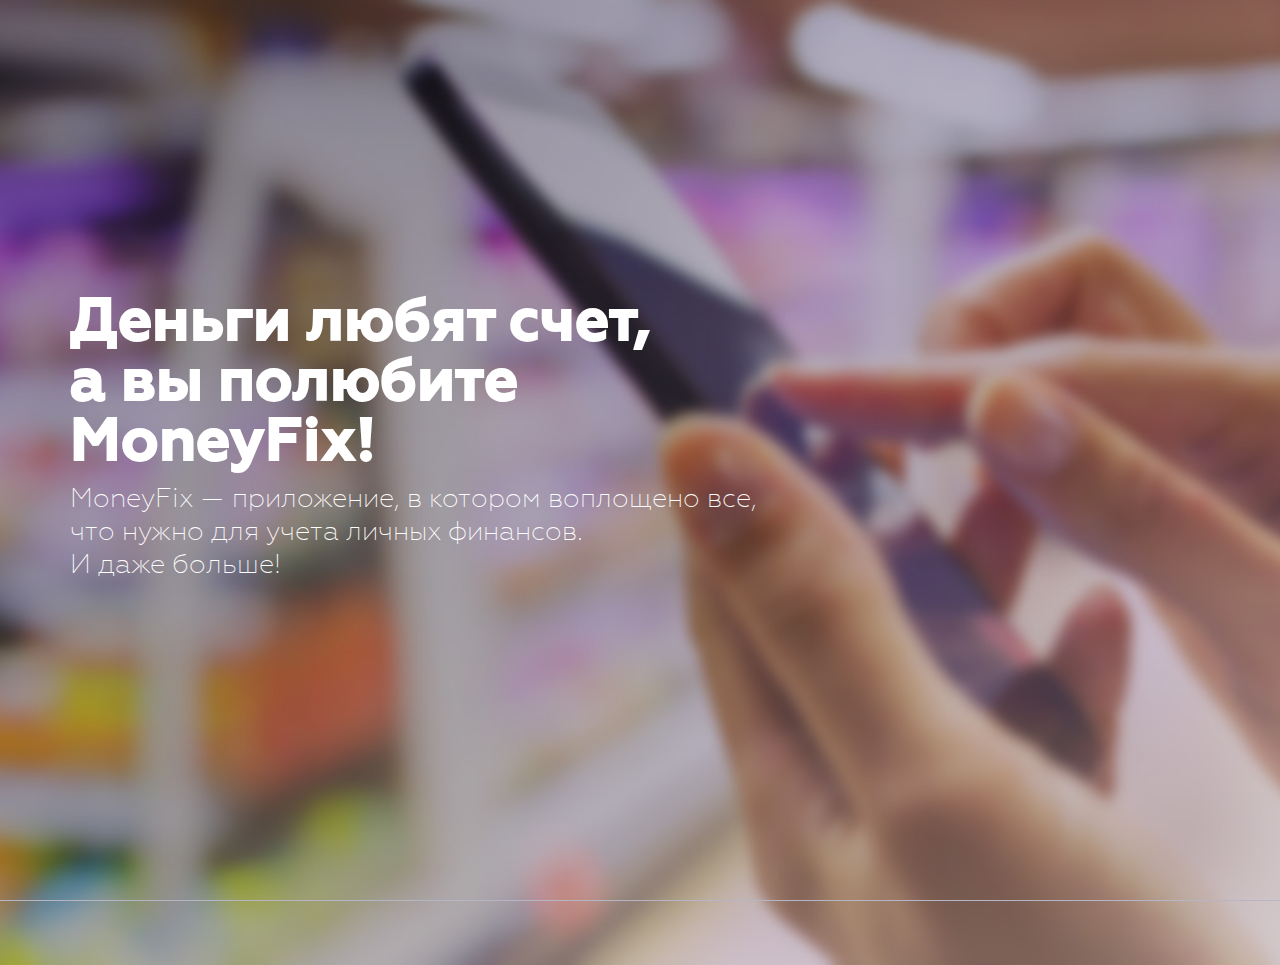
<file: index.html>
<!doctype html>
<html lang="en">
<head>
    <meta charset="UTF-8">
    <meta name="viewport" content="width=device-width, initial-scale=1">
    <title>MoneyFix</title>
    <link rel="stylesheet" href="core/plugins/reset.css">
    <link rel="stylesheet" href="core/plugins/animate/animate.css">
    <link rel="stylesheet" href="core/fonts/Geometria/MyFontsWebfontsKit.css">
    <link rel="stylesheet" href="core/plugins/fancybox/jquery.fancybox.css">
    <link rel="stylesheet" href="core/plugins/jquery.ui/jquery-ui.min.css">
    <link rel="stylesheet" href="core/main.css">

    <script src="core/plugins/modernizr/modernizr.js"></script>
    <script src="core/plugins/jquery/jquery-1.11.1.min.js"></script>
    <script src="core/plugins/fancybox/jquery.fancybox.pack.js"></script>
    <script src="core/plugins/customSelect/jquery.customSelect.min.js"></script>
    <script src="core/plugins/scrollTo/jquery.scrollTo.min.js"></script>
    <script src="core/plugins/cookie/jquery.cookie.js"></script>
    <script src="core/plugins/validate/jquery.validate.min.js"></script>
    <script src="core/plugins/jquery.ui/jquery-ui.min.js"></script>
    <script src="core/plugins/jquery-mousewheel/jquery.mousewheel.min.js"></script>
    <script src="core/main.js"></script>
</head>
<body class="index">
    <div class="wrapper">
        <header class="header">
            <div class="container">
                <h1 class="logo js-logo"><a href="index.html"><img src="images/logo.png" alt="" width="59" height="56"> <img src="images/site-name.png" class="hide" alt="" width="174" height="33"></a></h1>
                <a href="#" class="mobile-btn js-mobile-btn tablet-show mobile-show"></a>
                <nav class="main-navigation js-navigation desktop-show">
                    <ul>
                        <li><a href="index.html">Купить</a></li>
                        <li><a href="team.html">Разработчик</a></li>
                        <li><a href="support.html">Поддержка</a></li>
                        <li><a href="faq.html">FAQ</a></li>
                    </ul>
                </nav>
                <a href="" class="language desktop-show">Eng</a>
                <div class="social js-social desktop-show">
                    <span>Самые последние новости на страницах MoneyFix в соцсетях</span>
                    <ul>
                        <li><a href="#" class="fb"></a></li>
                        <li><a href="#" class="yt"></a></li>
                    </ul>
                </div>
            </div>
        </header>
        <div class="mobile-navigation js-mobile-navigation"></div>
        <div class="features js-features tablet-show">
            <ul>
                <li><a href="features.html#feature-1" class="ico1"></a></li>
                <li><a href="features.html#feature-2" class="ico2"></a></li>
                <li><a href="features.html#feature-3" class="ico3"></a></li>
                <li><a href="features.html#feature-4" class="ico4"></a></li>
                <li><a href="features.html#feature-5" class="ico5"></a></li>
                <li><a href="features.html#feature-6" class="ico6"></a></li>
                <li><a href="features.html#feature-7" class="ico7"></a></li>
            </ul>
        </div>
        <main class="content">
            <div class="container">
                <div class="desktop-show tablet-show">
                    <div class="index-info js-index-info">
                        <h2>Деньги любят счет,<br> 
                        а вы полюбите 
                        MoneyFix!</h2>
                        <p>MoneyFix — приложение, в котором воплощено все, 
                        что нужно для учета личных финансов.<br>
                        И даже больше!</p>
                    </div>
                    <a href="#" class="buy-appstore js-buy-appstore-tablet tablet-show"></a>
                    <div class="index-image js-index-image">
                        <img src="images/index-phone.png" alt="" width="287" height="503">
                    </div>
                </div>
                <div class="mobile-show">
                    <div class="index-info-mobile js-info-index-mobile">
                        <img src="images/site-name.png" alt="" width="195">
                        <p>Приложение,<br>
                        в котором<br>
                        воплощено все,<br>
                        что необходимо<br>
                        для учета личных<br>
                        финансов.<br>
                        И даже больше!</p>
                        <a href="#" class="buy-appstore-mobile js-buy-appstore-mobile"></a>
                        <span class="go-down js-go-down"></span>
                    </div>
                    <ul class="mobile-features js-mobile-features">
                        <li><a href="features.html#feature-1" class="ico1">Самый быстрый ввод суммы</a></li>
                        <li><a href="features.html#feature-2" class="ico2">Голосовой ввод</a></li>
                        <li><a href="features.html#feature-3" class="ico3">Автоопределение категорий</a></li>
                        <li><a href="features.html#feature-4" class="ico4">Геолокация<br>+ Foursquare</a></li>
                        <li><a href="features.html#feature-5" class="ico5">Создайте свои категории</a></li>
                        <li><a href="features.html#feature-6" class="ico6">Планируйте свои будущие платежи</a></li>
                        <li><a href="features.html#feature-7" class="ico7">Все как на ладони</a></li>
                    </ul>
                </div>
            </div>
        </main>
        <div class="features-desktop js-features-desktop desktop-show">
            <ul>
                <li><a href="features.html#feature-1" class="ico1">Самый быстрый ввод</a></li>
                <li><a href="features.html#feature-2" class="ico2">Голосовой ввод</a></li>
                <li><a href="features.html#feature-3" class="ico3">Автоопределение категорий</a></li>
                <li><a href="features.html#feature-4" class="ico4">Геолокация + Foursquare</a></li>
                <li><a href="features.html#feature-5" class="ico5">Категории на любой вкус</a></li>
                <li><a href="features.html#feature-6" class="ico6">Планирование платежей</a></li>
                <li><a href="features.html#feature-7" class="ico7">Полная статистика данных</a></li>
            </ul>
        </div>
        <div class="footer-pusher"></div>
    </div>
    <footer class="footer">
        <div class="container">
            <h3 class="footer-logo desktop-show mobile-show"><img src="images/footer-logo.png" alt="" width="108" height="20"></h3>
            <p class="copy">Все права защищены. ООО “Крик Дизайн”, 2014</p>
            <h3 class="footer-logo tablet-show"><img src="images/footer-logo-white.png" alt="" width="108" height="20"></h3>
            <a href="#" class="share desktop-show"></a>
            <div class="social-footer tablet-show">
                <ul>
                    <li><a href="#" class="fb"></a></li>
                    <li><a href="#" class="yt"></a></li>
                </ul>
            </div>
        </div>
    </footer>
</body>
</html>
</file>
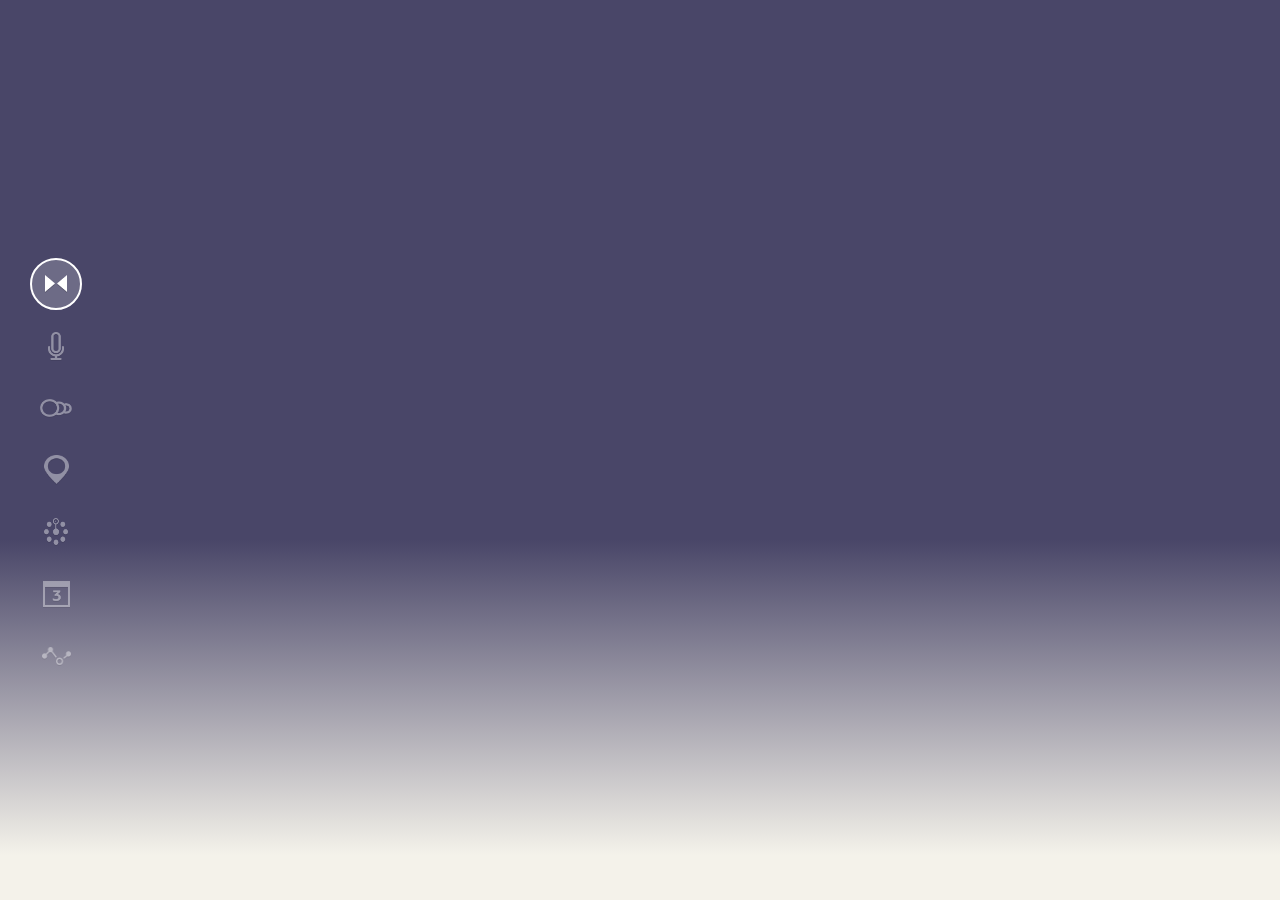
<file: features.bak.html>
<!doctype html>
<html lang="en">
<head>
    <meta charset="UTF-8">
    <meta name="viewport" content="width=device-width, initial-scale=1">
    <title>MoneyFix</title>
    <link rel="stylesheet" href="core/plugins/reset.css">
    <link rel="stylesheet" href="core/plugins/animate/animate.css">
    <link rel="stylesheet" href="core/fonts/Geometria/MyFontsWebfontsKit.css">
    <link rel="stylesheet" href="core/plugins/fancybox/jquery.fancybox.css">
    <link rel="stylesheet" href="core/plugins/jquery.ui/jquery-ui.min.css">
    <link rel="stylesheet" href="core/plugins/flexslider/flexslider.css">
    <link rel="stylesheet" href="core/main.css">

    <script src="core/plugins/modernizr/modernizr.js"></script>
    <script src="core/plugins/jquery/jquery-1.11.1.min.js"></script>
    <script src="core/plugins/fancybox/jquery.fancybox.pack.js"></script>
    <script src="core/plugins/customSelect/jquery.customSelect.min.js"></script>
    <script src="core/plugins/scrollTo/jquery.scrollTo.min.js"></script>
    <script src="core/plugins/cookie/jquery.cookie.js"></script>
    <script src="core/plugins/validate/jquery.validate.min.js"></script>
    <script src="core/plugins/jquery.ui/jquery-ui.min.js"></script>
    <script src="core/plugins/flexslider/jquery.flexslider-min.js"></script>
    <script src="core/plugins/jquery-mousewheel/jquery.mousewheel.min.js"></script>
    <script src="core/main.js"></script>
</head>
<body class="features-page">
    <div class="wrapper">
        <header class="header">
            <div class="container">
                <h1 class="logo js-logo"><a href="index.html"><img src="images/logo.png" alt="" width="59" height="56"> <img src="images/site-name.png" class="hide" alt="" width="174" height="33"></a></h1>
                <a href="#" class="mobile-btn js-mobile-btn tablet-show mobile-show"></a>
                <nav class="main-navigation js-navigation desktop-show">
                    <ul>
                        <li><a href="index.html">Купить</a></li>
                        <li><a href="team.html">Разработчик</a></li>
                        <li><a href="support.html">Поддержка</a></li>
                        <li><a href="faq.html">FAQ</a></li>
                    </ul>
                </nav>
                <a href="" class="language desktop-show">Eng</a>
                <div class="social js-social desktop-show">
                    <span>Самые последние новости на страницах MoneyFix в соцсетях</span>
                    <ul>
                        <li><a href="#" class="fb"></a></li>
                        <li><a href="#" class="yt"></a></li>
                    </ul>
                </div>
            </div>
        </header>
        <div class="mobile-navigation js-mobile-navigation"></div>
        <div class="features js-features-2 tablet-show">
            <ul>
                <li><a href="#feature-1" class="ico1"></a></li>
                <li><a href="#feature-2" class="ico2"></a></li>
                <li><a href="#feature-3" class="ico3"></a></li>
                <li><a href="#feature-4" class="ico4"></a></li>
                <li><a href="#feature-5" class="ico5"></a></li>
                <li><a href="#feature-6" class="ico6"></a></li>
                <li><a href="#feature-7" class="ico7"></a></li>
            </ul>
        </div>
        <main class="content">
            <div class="container">
                <div class="features-items js-features-items">
                    <nav class="side-navigation js-side-navigation desktop-show">
                        <div class="hover"></div>
                        <ul>
                            <li><a class="ico1" href="#feature-1"></a></li>
                            <li><a class="ico2" href="#feature-2"></a></li>
                            <li><a class="ico3" href="#feature-3"></a></li>
                            <li><a class="ico4" href="#feature-4"></a></li>
                            <li><a class="ico5" href="#feature-5"></a></li>
                            <li><a class="ico6" href="#feature-6"></a></li>
                            <li><a class="ico7" href="#feature-7"></a></li>
                        </ul>
                    </nav>
                    <nav class="up-navigation js-up-navigation mobile-show">
                        <ul>
                            <li><a href="#feature-1" class="ico1"></a></li>
                            <li><a href="#feature-2" class="ico2"></a></li>
                            <li><a href="#feature-3" class="ico3"></a></li>
                            <li><a href="#feature-4" class="ico4"></a></li>
                            <li><a href="#feature-5" class="ico5"></a></li>
                            <li><a href="#feature-6" class="ico6"></a></li>
                            <li><a href="#feature-7" class="ico7"></a></li>
                        </ul>
                    </nav>
                    <section class="features-contents js-features-contents">
                        <div data-id="#feature-1" class="feature-1">
                            <div class="text">
                                <h2>Самый быстрый ввод суммы</h2>
                                <p>Один жест — и ваш расход попадает в "неразобранные".  Разберетесь с ним потом...</p>
                                <p><a href="#" class="buy-appstore-1"></a></p>
                            </div>
                            <div class="image">
                                <span class="img-1"><img src="images/feature-1.png" alt="" width="224" height="469" ></span>
                                <img src="images/feature-1-effect.png" class="effect-1" alt="">
                            </div>
                        </div>
                        <div data-id="#feature-2" class="feature-2">
                            <div class="text">
                                <h2>Голосовой ввод</h2>
                                <p>Это еще один способ упростить ввод данных. Иконка “Микрофон” на главном экране всегда под рукой.</p>
                                <p><a href="#" class="buy-appstore-1"></a></p>
                            </div>
                            <div class="image">
                                <img src="images/feature-2-effect-1.png" class="effect-1 desktop-show tablet-show" alt="">
                                <span class="img-1"><img src="images/feature-2.png" alt="" width="224" height="469"></span>
                                <img src="images/feature-2-effect-2.png" class="effect-2 desktop-show tablet-show" alt="">
                                <img src="images/feature-2-effect-3.png" class="effect-2 mobile-show" alt="" width="415">
                            </div>
                        </div>
                        <div data-id="#feature-3" class="feature-3">
                            <div class="text">
                                <h2>Автоопределение категорий</h2>
                                <p>Эволюция финансовых приложений состоялась. <br> Приложение угадывает на что вы используете средства.</p>
                                <p><a href="#" class="buy-appstore-1"></a></p>
                            </div>
                            <div class="image">
                                <img src="images/feature-3-effect-3.png" class="effect-3 desktop-show tablet-show" alt="">
                                <span class="img-1"><img src="images/feature-3.png" alt="" width="224" height="469"></span>
                                <img src="images/feature-3-effect-1.png" class="effect-1 desktop-show tablet-show" alt="">
                                <img src="images/feature-3-effect-2.png" class="effect-2 desktop-show tablet-show" alt="">
                                <img src="images/feature-3-effect-4.png" class="effect-4 mobile-show" alt="" width="332">
                            </div>
                        </div>
                        <div data-id="#feature-4" class="feature-4">
                            <div class="text">
                                <h2>Геолокация + Foursquare</h2>
                                <p>MoneyFix сам "узнает", что в этом месте — продуктовый магазин, и предложит нужную категорию.</p>
                                <p><img src="images/powered.png" alt="" width="240" height="25"></p>
                                <p><a href="#" class="buy-appstore-1"></a></p>
                            </div>
                            <div class="image">
                                <img src="images/feature-4-effect-1.png" class="effect-1 desktop-show tablet-show" alt="">
                                <img src="images/feature-4-effect-4.png" class="effect-4 mobile-show" alt="" width="790">
                                <span class="img-1"><img src="images/feature-4.png" alt="" width="224" height="469"></span>
                                <img src="images/feature-4-effect-2.png" class="effect-2 desktop-show tablet-show" alt="">
                                <img src="images/feature-4-effect-3.png" class="effect-3 desktop-show tablet-show" alt="">
                                <img src="images/feature-4-effect-5.png" class="effect-5 mobile-show" alt="" width="471">
                            </div>
                        </div>
                        <div data-id="#feature-5" class="feature-5">
                            <div class="text">
                                <h2>Создавайте свои категории</h2>
                                <p>Структурируйте финансы так, как удобно вам! Создайте категорию "Рыбалка", "Подработка" или "Зайкина машина".</p>
                                <p><a href="#" class="buy-appstore-1"></a></p>
                            </div>
                            <div class="image">
                                <img src="images/feature-5-effect-1.png" class="effect-1" alt="">
                                <span class="img-1"><img src="images/feature-5.png" alt="" width="224" height="469"></span>
                            </div>
                        </div>
                        <div data-id="#feature-6" class="feature-6">
                            <div class="text">
                                <h2>Планируйте свои будущие платежи</h2>
                                <p>Если каждый месяц вам нужно платить за квартиру, в сентябре — забрать долг, а в декабре — оплатить налог, MoneyFix учтет это.</p>
                                <p><a href="#" class="buy-appstore-1"></a></p>
                            </div>
                            <div class="image">
                                <img src="images/feature-6-effect-1.png" class="effect-1" alt="" width="1110">
                                <span class="img-1"><img src="images/feature-6.png" alt="" width="224" height="469"></span>
                            </div>
                        </div>
                        <div data-id="#feature-7" class="feature-7">
                            <div class="text">
                                <h2>Все как на ладони</h2>
                                <p>Поверните телефон и MoneyFix переключится в аналитический режим. Вы сможете посмотреть статистику за месяц или за годы.</p>
                                <p><a href="#" class="buy-appstore-1"></a></p>
                            </div>
                            <div class="block-slider">
                                <img src="images/feature-7-effect-1.png" class="effect-1 desktop-show tablet-show" alt="">
                                <img src="images/feature-7-effect-2.png" class="effect-2 desktop-show tablet-show" alt="">
                                <img src="images/feature-7-effect-3.png" class="effect-3 desktop-show tablet-show" alt="">
                                <img src="images/feature-7-effect-4.png" class="effect-4 mobile-show" alt="" width="147">
                                <img src="images/feature-7-effect-5.png" class="effect-5 mobile-show" alt="" width="113">
                                <div class="iphone-slider">
                                    <div class="this-slider js-stat-slider">
                                        <ul class="slides">
                                            <li><img src="images/stat-1.jpg" alt="" width="331" height="188"></li>
                                            <li><img src="images/stat-2.jpg" alt="" width="331" height="188"></li>
                                            <li><img src="images/stat-3.jpg" alt="" width="331" height="188"></li>
                                        </ul>
                                    </div>
                                </div>
                            </div>
                        </div>
                        <a href="#" class="buy-appstore js-buy-appstore-tablet tablet-show"></a>
                        <a href="#" class="buy-appstore-mobile js-buy-appstore-mobile mobile-show"></a>
                    </section>
                </div>
            </div>
        </main>
        <div class="footer-pusher"></div>
    </div>
    <footer class="footer">
        <div class="container">
            <h3 class="footer-logo desktop-show mobile-show"><img src="images/footer-logo.png" alt="" width="108" height="20"></h3>
            <p class="copy">Все права защищены. ООО “Крик Дизайн”, 2014</p>
            <h3 class="footer-logo tablet-show"><img src="images/footer-logo-white.png" alt="" width="108" height="20"></h3>
            <a href="#" class="share desktop-show"></a>
            <div class="social-footer tablet-show">
                <ul>
                    <li><a href="#" class="fb"></a></li>
                    <li><a href="#" class="yt"></a></li>
                </ul>
            </div>
        </div>
    </footer>
</body>
</html>
</file>
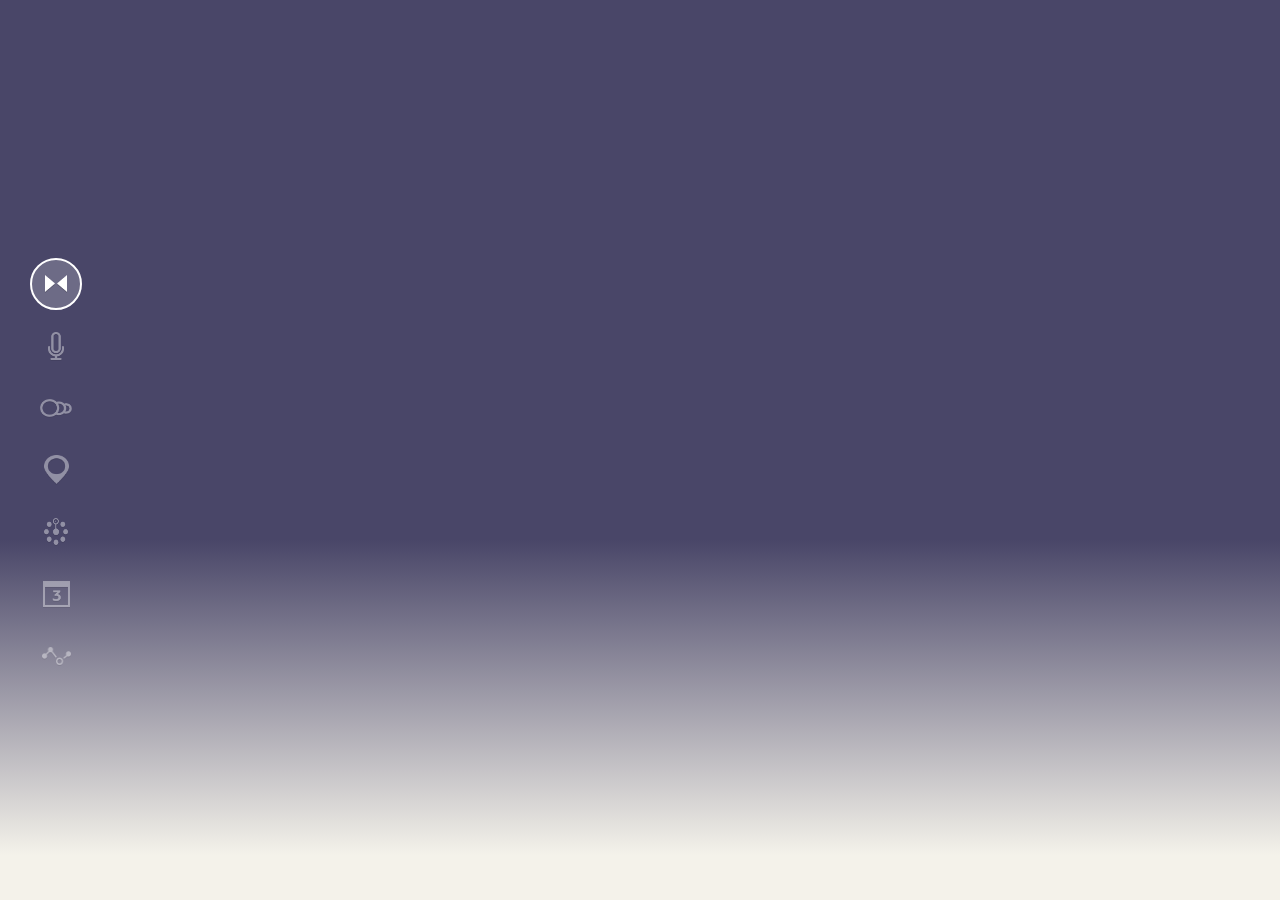
<file: features.html>
<!doctype html>
<html lang="en">
<head>
    <meta charset="UTF-8">
    <meta name="viewport" content="width=device-width, initial-scale=1">
    <title>MoneyFix</title>
    <link rel="stylesheet" href="core/plugins/reset.css">
    <link rel="stylesheet" href="core/plugins/animate/animate.css">
    <link rel="stylesheet" href="core/fonts/Geometria/MyFontsWebfontsKit.css">
    <link rel="stylesheet" href="core/plugins/fancybox/jquery.fancybox.css">
    <link rel="stylesheet" href="core/plugins/jquery.ui/jquery-ui.min.css">
    <link rel="stylesheet" href="core/plugins/flexslider/flexslider.css">
    <link rel="stylesheet" href="core/main.css">

    <script src="core/plugins/modernizr/modernizr.js"></script>
    <script src="core/plugins/jquery/jquery-1.11.1.min.js"></script>
    <script src="core/plugins/fancybox/jquery.fancybox.pack.js"></script>
    <script src="core/plugins/customSelect/jquery.customSelect.min.js"></script>
    <script src="core/plugins/scrollTo/jquery.scrollTo.min.js"></script>
    <script src="core/plugins/cookie/jquery.cookie.js"></script>
    <script src="core/plugins/validate/jquery.validate.min.js"></script>
    <script src="core/plugins/jquery.ui/jquery-ui.min.js"></script>
    <script src="core/plugins/flexslider/jquery.flexslider-min.js"></script>
    <script src="core/plugins/jquery-mousewheel/jquery.mousewheel.min.js"></script>
    <script src="core/main.js"></script>
</head>
<body class="features-page">
    <div class="wrapper">
        <header class="header">
            <div class="container">
                <h1 class="logo js-logo"><a href="index.html"><img src="images/logo.png" alt="" width="59" height="56"> <img src="images/site-name.png" class="hide" alt="" width="174" height="33"></a></h1>
                <a href="#" class="mobile-btn js-mobile-btn tablet-show mobile-show"></a>
                <nav class="main-navigation js-navigation desktop-show">
                    <ul>
                        <li><a href="index.html">Купить</a></li>
                        <li><a href="team.html">Разработчик</a></li>
                        <li><a href="support.html">Поддержка</a></li>
                        <li><a href="faq.html">FAQ</a></li>
                    </ul>
                </nav>
                <a href="" class="language desktop-show">Eng</a>
                <div class="social js-social desktop-show">
                    <span>Самые последние новости на страницах MoneyFix в соцсетях</span>
                    <ul>
                        <li><a href="#" class="fb"></a></li>
                        <li><a href="#" class="yt"></a></li>
                    </ul>
                </div>
            </div>
        </header>
        <div class="mobile-navigation js-mobile-navigation"></div>
        <div class="features js-features-2 tablet-show">
            <ul>
                <li><a href="#feature-1" class="ico1"></a></li>
                <li><a href="#feature-2" class="ico2"></a></li>
                <li><a href="#feature-3" class="ico3"></a></li>
                <li><a href="#feature-4" class="ico4"></a></li>
                <li><a href="#feature-5" class="ico5"></a></li>
                <li><a href="#feature-6" class="ico6"></a></li>
                <li><a href="#feature-7" class="ico7"></a></li>
            </ul>
        </div>
        <main class="content">
            <div class="container">
                <div class="features-items js-features-items">
                    <nav class="side-navigation js-side-navigation desktop-show">
                        <div class="hover"></div>
                        <ul>
                            <li><a class="ico1" href="#feature-1"></a></li>
                            <li><a class="ico2" href="#feature-2"></a></li>
                            <li><a class="ico3" href="#feature-3"></a></li>
                            <li><a class="ico4" href="#feature-4"></a></li>
                            <li><a class="ico5" href="#feature-5"></a></li>
                            <li><a class="ico6" href="#feature-6"></a></li>
                            <li><a class="ico7" href="#feature-7"></a></li>
                        </ul>
                    </nav>
                    <nav class="up-navigation js-up-navigation mobile-show">
                        <ul>
                            <li><a href="#feature-1" class="ico1"></a></li>
                            <li><a href="#feature-2" class="ico2"></a></li>
                            <li><a href="#feature-3" class="ico3"></a></li>
                            <li><a href="#feature-4" class="ico4"></a></li>
                            <li><a href="#feature-5" class="ico5"></a></li>
                            <li><a href="#feature-6" class="ico6"></a></li>
                            <li><a href="#feature-7" class="ico7"></a></li>
                        </ul>
                    </nav>
                    <section class="features-contents js-features-contents desktop-show">
                        <div data-id="#feature-1" class="feature-1">
                            <div class="text">
                                <h2>Самый быстрый<br>ввод суммы</h2>
                                <p>Один жест — и ваш расход<br> попадает в "неразобранные". <br> Разберетесь с ним потом...</p>
                                <p><a href="#" class="buy-appstore-1"></a></p>
                            </div>
                            <div class="image">
                                <span class="img-1"><img src="images/feature-1.png" alt="" width="224" height="469" ></span>
                                <img src="images/feature-1-effect.png" class="effect-1" alt="">
                            </div>
                        </div>
                        <div data-id="#feature-2" class="feature-2">
                            <div class="text">
                                <h2>Голосовой ввод</h2>
                                <p>Это еще один способ упростить ввод данных.<br> Иконка “Микрофон” на главном экране всегда<br> под рукой.</p>
                                <p><a href="#" class="buy-appstore-1"></a></p>
                            </div>
                            <div class="image">
                                <img src="images/feature-2-effect-1.png" class="effect-1" alt="">
                                <span class="img-1"><img src="images/feature-2.png" alt="" width="224" height="469"></span>
                                <img src="images/feature-2-effect-2.png" class="effect-2" alt="">
                            </div>
                        </div>
                        <div data-id="#feature-3" class="feature-3">
                            <div class="text">
                                <h2>Автоопределение<br>категорий</h2>
                                <p>Эволюция финансовых приложений состоялась. <br> Приложение угадывает на что вы используете<br>средства.</p>
                                <p><a href="#" class="buy-appstore-1"></a></p>
                            </div>
                            <div class="image">
                                <img src="images/feature-3-effect-3.png" class="effect-3" alt="">
                                <span class="img-1"><img src="images/feature-3.png" alt="" width="224" height="469"></span>
                                <img src="images/feature-3-effect-1.png" class="effect-1" alt="">
                                <img src="images/feature-3-effect-2.png" class="effect-2" alt="">
                            </div>
                        </div>
                        <div data-id="#feature-4" class="feature-4">
                            <div class="text">
                                <h2>Геолокация<br> + Foursquare</h2>
                                <p>MoneyFix сам "узнает", что в этом<br> месте — продуктовый магазин,<br> и предложит нужную категорию.</p>
                                <p><img src="images/powered.png" alt="" width="240" height="25"></p>
                                <p><a href="#" class="buy-appstore-1"></a></p>
                            </div>
                            <div class="image">
                                <img src="images/feature-4-effect-1.png" class="effect-1" alt="">
                                <span class="img-1"><img src="images/feature-4.png" alt="" width="224" height="469"></span>
                                <img src="images/feature-4-effect-2.png" class="effect-2" alt="">
                                <img src="images/feature-4-effect-3.png" class="effect-3" alt="">
                            </div>
                        </div>
                        <div data-id="#feature-5" class="feature-5">
                            <div class="text">
                                <h2>Создавайте<br> свои категории</h2>
                                <p>Структурируйте финансы так,<br> как удобно вам! Создайте<br> категорию "Рыбалка", "Подработка"<br> или "Зайкина машина".</p>
                                <p><a href="#" class="buy-appstore-1"></a></p>
                            </div>
                            <div class="image">
                                <img src="images/feature-5-effect-1.png" class="effect-1" alt="">
                                <span class="img-1"><img src="images/feature-5.png" alt="" width="224" height="469"></span>
                            </div>
                        </div>
                        <div data-id="#feature-6" class="feature-6">
                            <div class="text">
                                <h2>Планируйте свои<br> будущие платежи</h2>
                                <p>Если каждый месяц вам нужно платить<br> за квартиру, в сентябре — забрать долг,<br> а в декабре — оплатить налог,<br> MoneyFix учтет это.</p>
                                <p><a href="#" class="buy-appstore-1"></a></p>
                            </div>
                            <div class="image">
                                <img src="images/feature-6-effect-1.png" class="effect-1" alt="" width="1110">
                                <span class="img-1"><img src="images/feature-6.png" alt="" width="224" height="469"></span>
                            </div>
                        </div>
                        <div data-id="#feature-7" class="feature-7">
                            <div class="text">
                                <h2>Все как<br> на ладони</h2>
                                <p>Поверните телефон и MoneyFix <br>переключится в аналитический<br> режим. Вы сможете посмотреть<br> статистику за месяц или за годы.</p>
                                <p><a href="#" class="buy-appstore-1"></a></p>
                            </div>
                            <div class="block-slider">
                                <img src="images/feature-7-effect-1.png" class="effect-1 desktop-show tablet-show" alt="">
                                <img src="images/feature-7-effect-2.png" class="effect-2 desktop-show tablet-show" alt="">
                                <img src="images/feature-7-effect-3.png" class="effect-3 desktop-show tablet-show" alt="">
                                <div class="iphone-slider">
                                    <div class="this-slider js-stat-slider">
                                        <ul class="slides">
                                            <li><img src="images/stat-1.jpg" alt=""></li>
                                            <li><img src="images/stat-2.jpg" alt=""></li>
                                            <li><img src="images/stat-3.jpg" alt=""></li>
                                        </ul>
                                    </div>
                                </div>
                            </div>
                        </div>
                    </section>
                    <section class="features-contents js-features-contents tablet-show">
                        <div data-id="#feature-1" class="feature-1">
                            <div class="text">
                                <h2>Самый быстрый<br> ввод суммы</h2>
                                <p>Один жест — и ваш расход<br> попадает в "неразобранные". <br> Разберетесь с ним потом...</p>
                                <p><a href="#" class="buy-appstore"></a></p>
                            </div>
                            <div class="image">
                                <span class="img-1"><img src="images/feature-1.png" alt="" width="224" height="469" ></span>
                                <img src="images/feature-1-effect.png" class="effect-1" alt="">
                            </div>
                        </div>
                        <div data-id="#feature-2" class="feature-2">
                            <div class="text">
                                <h2>Голосовой ввод</h2>
                                <p>Это еще один способ упростить ввод<br> данных. Иконка “Микрофон” на главном<br> экране всегда под рукой.</p>
                                <p><a href="#" class="buy-appstore"></a></p>
                            </div>
                            <div class="image">
                                <img src="images/feature-2-effect-1.png" class="effect-1" alt="">
                                <span class="img-1"><img src="images/feature-2.png" alt="" width="224" height="469"></span>
                                <img src="images/feature-2-effect-2.png" class="effect-2" alt="">
                            </div>
                        </div>
                        <div data-id="#feature-3" class="feature-3">
                            <div class="text">
                                <h2>Автоопределение<br> категорий</h2>
                                <p>Эволюция финансовых приложений<br> состоялась. <br> Приложение угадывает на что<br> вы используете средства.</p>
                                <p><a href="#" class="buy-appstore"></a></p>
                            </div>
                            <div class="image">
                                <img src="images/feature-3-effect-3.png" class="effect-3" alt="">
                                <span class="img-1"><img src="images/feature-3.png" alt="" width="224" height="469"></span>
                                <img src="images/feature-3-effect-1.png" class="effect-1" alt="">
                                <img src="images/feature-3-effect-2.png" class="effect-2" alt="">
                            </div>
                        </div>
                        <div data-id="#feature-4" class="feature-4">
                            <div class="text">
                                <h2>Геолокация<br> + Foursquare</h2>
                                <p>MoneyFix сам "узнает", что в этом<br> месте — продуктовый магазин,<br> и предложит нужную категорию.</p>
                                <p><img src="images/powered.png" alt="" width="240" height="25"></p>
                                <p><a href="#" class="buy-appstore"></a></p>
                            </div>
                            <div class="image">
                                <img src="images/feature-4-effect-1.png" class="effect-1" alt="">
                                <span class="img-1"><img src="images/feature-4.png" alt="" width="224" height="469"></span>
                                <img src="images/feature-4-effect-2.png" class="effect-2" alt="">
                                <img src="images/feature-4-effect-3.png" class="effect-3" alt="">
                            </div>
                        </div>
                        <div data-id="#feature-5" class="feature-5">
                            <div class="text">
                                <h2>Создавайте<br> свои категории</h2>
                                <p>Структурируйте финансы так,<br> как удобно вам! Создайте<br> категорию "Рыбалка", "Подработка"<br> или "Зайкина машина".</p>
                                <p><a href="#" class="buy-appstore"></a></p>
                            </div>
                            <div class="image">
                                <img src="images/feature-5-effect-1.png" class="effect-1" alt="">
                                <span class="img-1"><img src="images/feature-5.png" alt="" width="224" height="469"></span>
                            </div>
                        </div>
                        <div data-id="#feature-6" class="feature-6">
                            <div class="text">
                                <h2>Планируйте свои<br> будущие платежи</h2>
                                <p>Если каждый месяц вам нужно платить<br> за квартиру, в сентябре — забрать долг,<br> а в декабре — оплатить налог,<br> MoneyFix учтет это.</p>
                                <p><a href="#" class="buy-appstore"></a></p>
                            </div>
                            <div class="image">
                                <img src="images/feature-6-effect-1.png" class="effect-1" alt="" width="1110">
                                <span class="img-1"><img src="images/feature-6.png" alt="" width="224" height="469"></span>
                            </div>
                        </div>
                        <div data-id="#feature-7" class="feature-7">
                            <div class="text">
                                <h2>Все как на ладони</h2>
                                <p>Поверните телефон и MoneyFix<br> переключится в аналитический режим.<br> Вы сможете посмотреть статистику<br> за месяц или за годы.</p>
                                <p><a href="#" class="buy-appstore"></a></p>
                            </div>
                            <div class="block-slider">
                                <img src="images/feature-7-effect-1.png" class="effect-1 desktop-show tablet-show" alt="">
                                <img src="images/feature-7-effect-2.png" class="effect-2 desktop-show tablet-show" alt="">
                                <img src="images/feature-7-effect-3.png" class="effect-3 desktop-show tablet-show" alt="">
                                <div class="iphone-slider">
                                    <div class="this-slider js-stat-slider">
                                        <ul class="slides">
                                            <li><img src="images/stat-1.jpg" alt=""></li>
                                            <li><img src="images/stat-2.jpg" alt=""></li>
                                            <li><img src="images/stat-3.jpg" alt=""></li>
                                        </ul>
                                    </div>
                                </div>
                            </div>
                        </div>
                    </section>
                    <section class="features-contents-mobile js-features-contents-mobile mobile-show">
                        <div data-id="#feature-1" class="feature-1">
                            <div class="text">
                                <h2>Самый быстрый ввод суммы</h2>
                                <p>Один жест — и ваш расход попадает в "неразобранные".  Разберетесь с ним потом...</p>
                            </div>
                            <div class="image">
                                <span class="img-1"><img src="images/feature-1.png" alt="" width="278" height="581" ></span>
                                <img src="images/feature-1-effect.png" class="effect-1" alt="">
                            </div>
                            <a href="#" class="buy-appstore-mobile js-buy-appstore-mobile"></a>
                        </div>
                        <div data-id="#feature-2" class="feature-2">
                            <div class="text">
                                <h2>Голосовой ввод</h2>
                                <p>Это еще один способ упростить ввод данных. Иконка “Микрофон” на главном экране всегда под рукой.</p>
                            </div>
                            <div class="image">
                                <span class="img-1"><img src="images/feature-2.png" alt="" width="278" height="581"></span>
                                <img src="images/feature-2-effect-3.png" class="effect-2" alt="" width="415">
                            </div>
                            <a href="#" class="buy-appstore-mobile js-buy-appstore-mobile"></a>
                        </div>
                        <div data-id="#feature-3" class="feature-3">
                            <div class="text">
                                <h2>Автоопределение категорий</h2>
                                <p>Эволюция финансовых приложений состоялась. <br> Приложение угадывает на что вы используете средства.</p>
                            </div>
                            <div class="image">
                                <span class="img-1"><img src="images/feature-3.png" alt="" width="278" height="581"></span>
                                <img src="images/feature-3-effect-4.png" class="effect-4" alt="" width="332">
                            </div>
                            <a href="#" class="buy-appstore-mobile js-buy-appstore-mobile"></a>
                        </div>
                        <div data-id="#feature-4" class="feature-4">
                            <div class="text">
                                <h2>Геолокация + Foursquare</h2>
                                <p>MoneyFix сам "узнает", что в этом месте — продуктовый магазин, и предложит нужную категорию.</p>
                            </div>
                            <div class="image">
                                <img src="images/feature-4-effect-4.png" class="effect-4" alt="" width="790">
                                <span class="img-1"><img src="images/feature-4.png" alt="" width="278" height="581"></span>
                                <img src="images/feature-4-effect-5.png" class="effect-5" alt="" width="471">
                            </div>
                            <a href="#" class="buy-appstore-mobile js-buy-appstore-mobile"></a>
                        </div>
                        <div data-id="#feature-5" class="feature-5">
                            <div class="text">
                                <h2>Создавайте свои категории</h2>
                                <p>Структурируйте финансы так, как удобно вам! Создайте категорию "Рыбалка", "Подработка" или "Зайкина машина".</p>
                            </div>
                            <div class="image">
                                <img src="images/feature-5-effect-1.png" class="effect-1" alt="">
                                <span class="img-1"><img src="images/feature-5.png" alt="" width="278" height="581"></span>
                            </div>
                            <a href="#" class="buy-appstore-mobile js-buy-appstore-mobile"></a>
                        </div>
                        <div data-id="#feature-6" class="feature-6">
                            <div class="text">
                                <h2>Планируйте свои будущие платежи</h2>
                                <p>Если каждый месяц вам нужно платить за квартиру, в сентябре — забрать долг, а в декабре — оплатить налог, MoneyFix учтет это.</p>
                            </div>
                            <div class="image">
                                <img src="images/feature-6-effect-1-mobile.png" class="effect-1" alt="" width="640">
                                <span class="img-1"><img src="images/feature-6.png" alt="" width="278" height="581"></span>
                            </div>
                            <a href="#" class="buy-appstore-mobile js-buy-appstore-mobile"></a>
                        </div>
                        <div data-id="#feature-7" class="feature-7">
                            <div class="text">
                                <h2>Все как на ладони</h2>
                                <p>Поверните телефон и MoneyFix переключится в аналитический режим. Вы сможете посмотреть статистику за месяц или за годы.</p>
                            </div>

                            <div class="block-slider">
                                <img src="images/feature-7-effect-4.png" class="effect-4" alt="" width="147">
                                <img src="images/feature-7-effect-5.png" class="effect-5" alt="" width="113">
                                <div class="iphone-slider">
                                    <div class="this-slider js-stat-slider">
                                        <ul class="slides">
                                            <li>
                                                <img src="images/stat-1.jpg" alt="" class="landscape">
                                                <img src="images/stat-1-p.jpg" alt="" class="portrait">
                                            </li>
                                            <li>
                                                <img src="images/stat-2.jpg" alt="" class="landscape">
                                                <img src="images/stat-2-p.jpg" alt="" class="portrait">
                                            </li>
                                            <li>
                                                <img src="images/stat-3.jpg" alt="" class="landscape">
                                                <img src="images/stat-3-p.jpg" alt="" class="portrait">
                                            </li>
                                        </ul>
                                    </div>
                                </div>
                            </div>
                            <a href="#" class="buy-appstore-mobile js-buy-appstore-mobile"></a>
                        </div>
                    </section>
                </div>
            </div>
        </main>
        <div class="footer-pusher"></div>
    </div>
    <footer class="footer">
        <div class="container">
            <h3 class="footer-logo desktop-show mobile-show"><img src="images/footer-logo.png" alt="" width="108" height="20"></h3>
            <p class="copy">Все права защищены. ООО “Крик Дизайн”, 2014</p>
            <h3 class="footer-logo tablet-show"><img src="images/footer-logo-white.png" alt="" width="108" height="20"></h3>
            <a href="#" class="share desktop-show"></a>
            <div class="social-footer tablet-show">
                <ul>
                    <li><a href="#" class="fb"></a></li>
                    <li><a href="#" class="yt"></a></li>
                </ul>
            </div>
        </div>
    </footer>
</body>
</html>
</file>
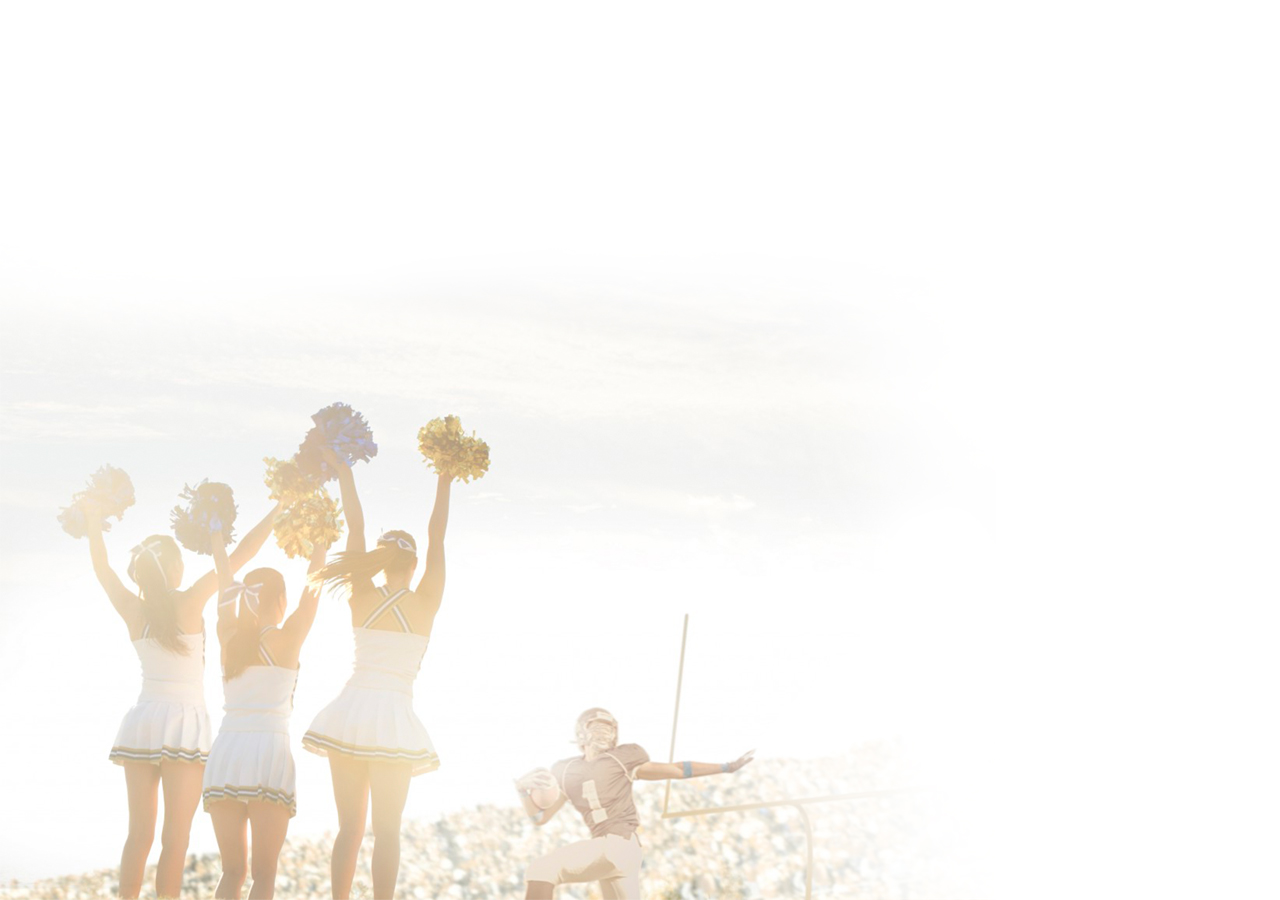
<file: support.html>
<!doctype html>
<html lang="en">
<head>
    <meta charset="UTF-8">
    <meta name="viewport" content="width=device-width, initial-scale=1">
    <title>MoneyFix</title>
    <link rel="stylesheet" href="core/plugins/reset.css">
    <link rel="stylesheet" href="core/plugins/animate/animate.css">
    <link rel="stylesheet" href="core/fonts/Geometria/MyFontsWebfontsKit.css">
    <link rel="stylesheet" href="core/plugins/fancybox/jquery.fancybox.css">
    <link rel="stylesheet" href="core/plugins/jquery.ui/jquery-ui.min.css">
    <link rel="stylesheet" href="core/main.css">

    <script src="core/plugins/modernizr/modernizr.js"></script>
    <script src="core/plugins/jquery/jquery-1.11.1.min.js"></script>
    <script src="core/plugins/fancybox/jquery.fancybox.pack.js"></script>
    <script src="core/plugins/customSelect/jquery.customSelect.min.js"></script>
    <script src="core/plugins/scrollTo/jquery.scrollTo.min.js"></script>
    <script src="core/plugins/cookie/jquery.cookie.js"></script>
    <script src="core/plugins/validate/jquery.validate.min.js"></script>
    <script src="core/plugins/jquery.ui/jquery-ui.min.js"></script>
    <script src="core/plugins/jquery-mousewheel/jquery.mousewheel.min.js"></script>
    <script src="core/main.js"></script>
</head>
<body class="support">
    <div class="wrapper">
        <header class="header">
            <div class="container">
                <h1 class="logo js-logo"><a href="index.html"><img src="images/logo.png" alt="" width="59" height="56"> <img src="images/site-name.png" class="hide" alt="" width="144" height="27"  ></a></h1>
                <a href="#" class="mobile-btn js-mobile-btn tablet-show mobile-show"></a>
                <nav class="main-navigation js-navigation desktop-show">
                    <ul>
                        <li><a href="index.html">Купить</a></li>
                        <li><a href="team.html">Разработчик</a></li>
                        <li><a href="support.html">Поддержка</a></li>
                        <li><a href="faq.html">FAQ</a></li>
                    </ul>
                </nav>
                <a href="" class="language desktop-show">Eng</a>
                <div class="social js-social desktop-show">
                    <span>Самые последние новости на страницах MoneyFix в соцсетях</span>
                    <ul>
                        <li><a href="#" class="fb"></a></li>
                        <li><a href="#" class="yt"></a></li>
                    </ul>
                </div>
            </div>
        </header>
        <div class="mobile-navigation js-mobile-navigation"></div>
        <div class="features js-features tablet-show">
            <ul>
                <li><a href="features.html#feature-1" class="ico1"></a></li>
                <li><a href="features.html#feature-2" class="ico2"></a></li>
                <li><a href="features.html#feature-3" class="ico3"></a></li>
                <li><a href="features.html#feature-4" class="ico4"></a></li>
                <li><a href="features.html#feature-5" class="ico5"></a></li>
                <li><a href="features.html#feature-6" class="ico6"></a></li>
                <li><a href="features.html#feature-7" class="ico7"></a></li>
            </ul>
        </div>
        <main class="content">
            <div class="container">
                <div class="support-info js-support-info desktop-show">
                    <h2>Служба поддержки MoneyFix</h2>
                    <p>Ни один вопрос не останется без ответа! Делитесь с нами впечатлениями и тем, чего вам не хватает - мы постараемся учесть это в будущих обновлениях.</p>
                </div>
                <div class="support-form js-support-form desktop-show">
                    <header class="form-header">
                        <h3 class="form-title">Служба поддержки</h3>
                    </header>
                    <div class="form-wrapper">
                        <form id="sp-form-desktop" class="js-validate-form">
                            <p>Выберите тему вашего обращения:</p>
                            <select name="#" class="select-style js-custom-select">
                                <option value="1">Супер приложение, но...</option>
                                <option value="2">Нашли ошибку</option>
                            </select>
                            <input type="text" name="name" value="" class="form-name" placeholder="Ваше имя">
                            <input type="text" name="email" value="" class="form-email" placeholder="Ваш e-mail">
                            <textarea name="message"  class="message" placeholder="Текст вашего обращения"></textarea>
                            <div class="send-wrapper">
                                <input type="submit" value="Отправить" class="send js-send">
                                <div class="thank js-thank">Спасибо!</div>
                            </div>
                        </form>
                    </div>
                    <div class="form-tnx js-form-tnx">
                        <p>Спасибо за ваше обращение!<br>
                        Мы ответим вам в течении 24 часов.</p>
                        <a href="#" class="close js-close">Закрыть</a>
                    </div>
                </div>
                <p class="check-version js-check-version desktop-show" style="display:none;">Убедитесь, что у вас последняя версия приложения <a href="#">1.1</a></p>
                <div class="support-form-mobile js-support-form-mobile tablet-show mobile-show">
                    <div class="inset">
                        <div class="top-text">
                            <h3>Служба поддержки MoneyFix</h3>
                            <p>Ни один вопрос не останется без ответа! <br>
                            Делитесь с нами впечатлениями и тем, чего вам не хватает — мы постараемся учесть это в будущих обновлениях.</p>
                            <h3>Выберите тему вашего обращения:</h3>
                        </div>
                        <div class="mobile-form js-mobile-form">
                                <a href="#" class="theme js-theme">
                                    Нашли ошибку
                                </a>
                                <div class="this-form js-this-form">
                                   <form class="js-validate-form">
                                        <div class="inner">
                                            <input type="text" name="name" value="" class="form-name-mobile" placeholder="Ваше имя">
                                            <input type="text" name="email" value="" class="form-email-mobile" placeholder="Ваш e-mail">
                                            <textarea name="message"  class="message-mobile" placeholder="Текст вашего обращения"></textarea>
                                        </div>
                                        <div class="send-wrapper">
                                            <input type="submit" value="Отправить" class="send-mobile js-send">
                                            <div class="thank js-thank">Спасибо!</div>
                                        </div>
                                    </form> 
                                </div>
                                <a href="#" class="theme js-theme">
                                    Ваш отзыв о MoneyFix
                                </a>
                                <div class="this-form js-this-form">
                                   <form class="js-validate-form">
                                        <div class="inner">
                                            <input type="text" name="name" value="" class="form-name-mobile" placeholder="Ваше имя">
                                            <input type="text" name="email" value="" class="form-email-mobile" placeholder="Ваш e-mail">
                                            <textarea name="message"  class="message-mobile" placeholder="Текст вашего обращения"></textarea>
                                        </div>
                                        <div class="send-wrapper">
                                            <input type="submit" value="Отправить" class="send-mobile js-send">
                                            <div class="thank js-thank">Спасибо!</div>
                                        </div>
                                    </form> 
                                </div>
                                <a href="#" class="theme js-theme">
                                    Общие вопросы
                                </a>
                                <div class="this-form js-this-form">
                                   <form class="js-validate-form">
                                        <div class="inner">
                                            <input type="text" name="name" value="" class="form-name-mobile" placeholder="Ваше имя">
                                            <input type="text" name="email" value="" class="form-email-mobile" placeholder="Ваш e-mail">
                                            <textarea name="message"  class="message-mobile" placeholder="Текст вашего обращения"></textarea>
                                        </div>
                                        <div class="send-wrapper">
                                            <input type="submit" value="Отправить" class="send-mobile js-send">
                                            <div class="thank js-thank">Спасибо!</div>
                                        </div>
                                    </form> 
                                </div>
                        </div>
                        <div class="check-version-tablet tablet-show">
                            Убедитесь, что у вас последняя версия приложения <a href="#">1.1</a>
                        </div>
                    </div>
                </div>
            </div>
        </main>
        <div class="footer-pusher"></div>
    </div>
    <footer class="footer">
        <div class="container">
            <h3 class="footer-logo desktop-show mobile-show"><img src="images/footer-logo.png" alt="" width="108" height="20"></h3>
            <p class="copy">Все права защищены. ООО “Крик Дизайн”, 2014</p>
            <h3 class="footer-logo tablet-show"><img src="images/footer-logo-white.png" alt="" width="108" height="20"></h3>
            <a href="#" class="share desktop-show"></a>
            <div class="social-footer tablet-show">
                <ul>
                    <li><a href="#" class="fb"></a></li>
                    <li><a href="#" class="yt"></a></li>
                </ul>
            </div>
        </div>
    </footer>
</body>
</html>
</file>
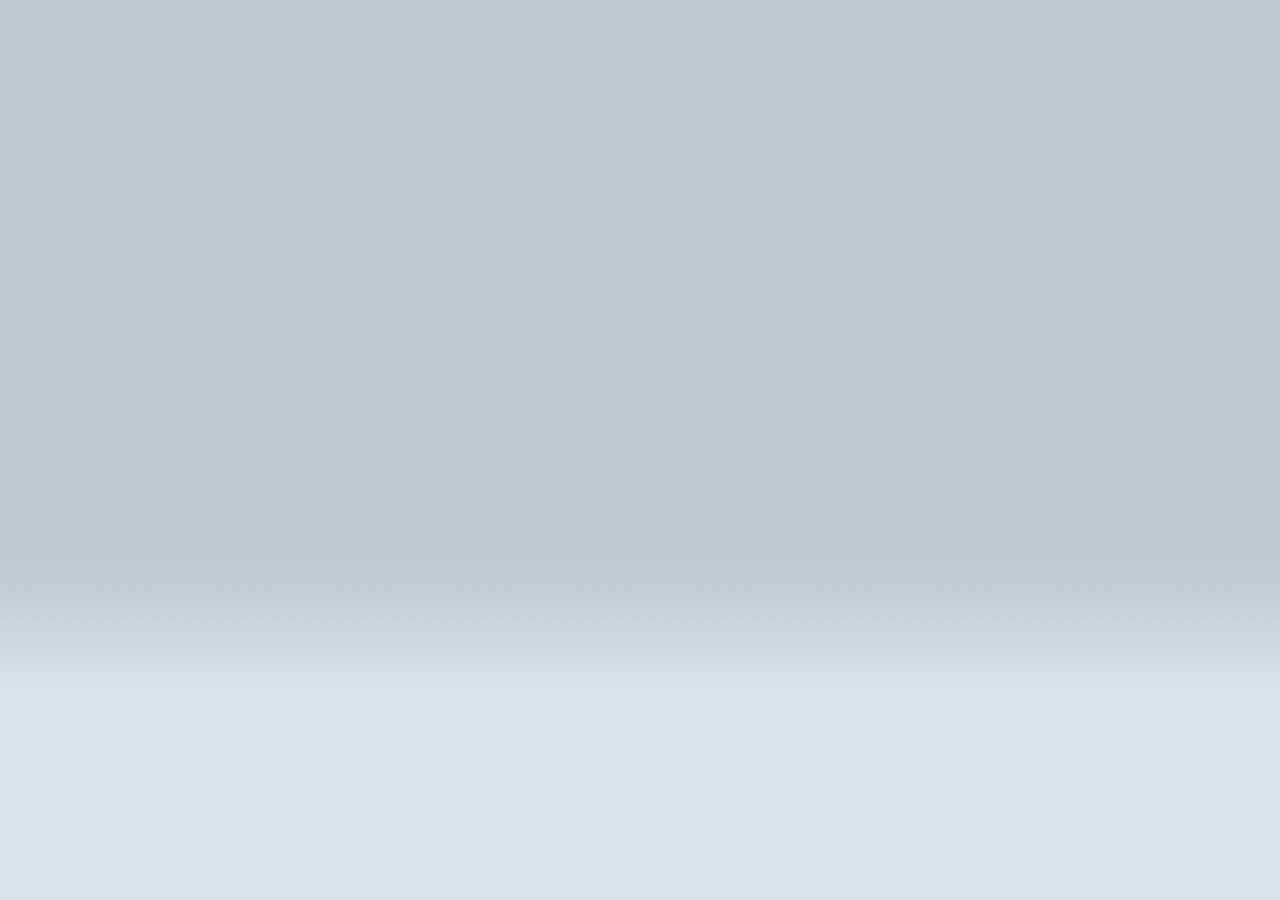
<file: team.html>
<!doctype html>
<html lang="en">
<head>
    <meta charset="UTF-8">
    <meta name="viewport" content="width=device-width, initial-scale=1">
    <title>MoneyFix</title>
    <link rel="stylesheet" href="core/plugins/reset.css">
    <link rel="stylesheet" href="core/plugins/animate/animate.css">
    <link rel="stylesheet" href="core/fonts/Geometria/MyFontsWebfontsKit.css">
    <link rel="stylesheet" href="core/plugins/fancybox/jquery.fancybox.css">
    <link rel="stylesheet" href="core/plugins/jquery.ui/jquery-ui.min.css">
    <link rel="stylesheet" href="core/main.css">

    <script src="core/plugins/modernizr/modernizr.js"></script>
    <script src="core/plugins/jquery/jquery-1.11.1.min.js"></script>
    <script src="core/plugins/fancybox/jquery.fancybox.pack.js"></script>
    <script src="core/plugins/customSelect/jquery.customSelect.min.js"></script>
    <script src="core/plugins/scrollTo/jquery.scrollTo.min.js"></script>
    <script src="core/plugins/cookie/jquery.cookie.js"></script>
    <script src="core/plugins/validate/jquery.validate.min.js"></script>
    <script src="core/plugins/jquery.ui/jquery-ui.min.js"></script>
    <script src="core/plugins/jquery-mousewheel/jquery.mousewheel.min.js"></script>
    <script src="core/main.js"></script>
</head>
<body class="team">
    <div class="wrapper">
        <header class="header">
            <div class="container">
                <h1 class="logo js-logo"><a href="index.html"><img src="images/logo.png" alt="" width="59" height="56"> <img src="images/site-name.png" class="hide" alt="" width="174" height="33"></a></h1>
                <a href="#" class="mobile-btn js-mobile-btn tablet-show mobile-show"></a>
                <nav class="main-navigation js-navigation desktop-show">
                    <ul>
                        <li><a href="index.html">Купить</a></li>
                        <li><a href="team.html">Разработчик</a></li>
                        <li><a href="support.html">Поддержка</a></li>
                        <li><a href="faq.html">FAQ</a></li>
                    </ul>
                </nav>
                <a href="" class="language desktop-show">Eng</a>
                <div class="social js-social desktop-show">
                    <span>Самые последние новости на страницах MoneyFix в соцсетях</span>
                    <ul>
                        <li><a href="#" class="fb"></a></li>
                        <li><a href="#" class="yt"></a></li>
                    </ul>
                </div>
            </div>
        </header>
        <div class="mobile-navigation js-mobile-navigation"></div>
        <div class="features js-features tablet-show">
            <ul>
                <li><a href="features.html#feature-1" class="ico1"></a></li>
                <li><a href="features.html#feature-2" class="ico2"></a></li>
                <li><a href="features.html#feature-3" class="ico3"></a></li>
                <li><a href="features.html#feature-4" class="ico4"></a></li>
                <li><a href="features.html#feature-5" class="ico5"></a></li>
                <li><a href="features.html#feature-6" class="ico6"></a></li>
                <li><a href="features.html#feature-7" class="ico7"></a></li>
            </ul>
        </div>
        <main class="content">
            <div class="container">
                <div class="team-wrapper desktop-show">
                    
                    <div class="team-photo js-team-photo">
                        <div class="scale-wrapper">
                            <img src="images/team-photo-2.jpg" alt="" class="photo-2 js-photo-2" usemap="#myMap" width="899" height="612">
                            <img src="images/team-photo-1.jpg" alt="" class="photo-1 js-photo-1" usemap="#myMap" width="899" height="612">
                            
                                <map name="myMap" id="myMap" class="desktop-show">
                                    <area shape="poly" href="#people1" class="js-man" coords="146,604,116,600,106,584,108,569,101,556,106,544,101,534,108,468,111,455,112,442,117,426,114,400,115,374,113,354,117,329,119,307,120,284,120,277,97,242,91,226,89,217,92,198,95,191,95,175,103,161,117,142,131,131,149,128,159,129,166,125,170,119,174,110,172,97,174,90,179,77,190,65,208,59,223,63,231,74,232,91,227,104,221,119,213,127,210,131,220,137,223,149,238,162,246,182,249,202,254,219,247,229,250,247,253,267,250,282,248,300,241,313,236,316,230,344,228,362,222,384,216,413,212,433,205,454,203,473,203,494,200,506,205,522,209,540,214,550,226,562,240,570,250,575,246,582,234,586,211,584,189,580,176,575,176,567,173,560,170,547,163,536,161,524,162,501,161,485,161,471,161,459,163,438,162,427,157,446,154,468,150,477,149,499,145,514,142,526,137,536,144,543,147,551,146,561,144,571,142,569,155,589,156,600"  />
                                    <area shape="poly" href="#people2" class="js-man" coords="228,152,239,148,249,141,253,135,255,128,262,125,263,118,261,112,259,100,267,89,276,81,290,78,300,84,308,94,311,106,308,117,304,127,302,133,308,139,318,152,328,156,338,168,342,184,342,198,342,208,334,216,325,219,323,233,321,253,319,264,317,281,319,298,322,315,323,334,321,354,321,378,321,412,316,417,316,429,320,441,320,462,320,487,319,500,324,515,327,526,340,538,348,546,337,551,323,550,314,545,303,542,298,541,300,533,301,508,297,495,291,480,284,466,284,452,285,441,288,434,285,420,282,411,278,410,276,389,272,369,270,354,267,355,264,369,259,388,254,404,247,417,242,433,243,449,240,467,235,484,228,503,226,527,227,542,231,558,223,558,215,549,209,538,205,522,205,506,206,491,204,482,204,462,208,447,214,426,218,408,223,389,225,373,231,349,233,333,236,320,242,312,247,305,253,288,253,269,254,257,250,245,248,232,251,224,256,217,250,200,247,184,247,174,242,163,236,155,231,150" />
                                    <area shape="poly" href="#people3" class="js-man" coords="334,358,337,354,335,346,338,338,340,329,342,316,342,310,333,302,327,293,321,285,319,282,319,268,322,254,323,243,324,231,327,222,332,216,340,209,346,200,357,195,363,192,369,188,373,186,372,175,369,171,369,161,369,152,373,145,382,138,392,139,400,143,408,150,408,158,407,169,403,181,398,189,398,192,409,201,417,208,421,213,419,221,416,230,412,239,408,248,406,258,402,270,397,282,395,290,395,305,395,321,396,335,396,347,397,355,397,361,334,359"  />
                                    <area shape="poly" href="#people4" class="js-man" coords="406,374,415,382,421,378,427,372,432,364,433,356,432,352,426,348,423,342,423,333,422,323,420,312,420,303,421,295,425,290,429,288,433,293,434,311,434,321,434,332,433,343,432,347,438,360,449,370,459,377,469,388,478,399,489,411,499,421,509,433,517,448,526,463,532,477,538,500,538,509,544,526,550,544,550,557,559,569,574,575,590,579,602,577,609,575,618,570,626,566,635,561,642,557,648,553,643,547,632,544,619,538,606,525,602,520,599,513,591,511,587,506,584,495,581,491,578,485,572,481,568,478,566,470,564,460,561,450,558,442,559,432,556,420,553,410,552,403,549,394,547,387,547,383,546,380,555,378,561,376,564,373,565,369,565,362,561,356,558,352,555,348,552,343,551,342,551,337,550,330,550,328,547,321,545,311,541,288,542,274,541,254,537,224,536,215,517,203,504,198,501,194,501,184,504,177,507,165,503,158,501,154,499,144,495,138,479,132,468,136,459,142,457,153,457,161,461,175,466,181,468,189,457,195,450,200,438,203,431,204,424,208,419,221,415,233,409,253,406,266,397,282,396,293,395,320,397,350,399,362,405,372"  />
                                    <area shape="poly"  href="#people5" class="js-man" coords="591,506,607,524,619,530,624,531,627,520,632,501,636,486,637,466,637,448,636,434,636,422,634,410,634,386,638,404,639,416,644,430,649,444,648,458,648,472,649,485,649,498,650,513,652,518,647,532,644,541,649,547,669,547,674,541,679,530,681,519,683,501,683,486,682,468,680,455,677,426,676,408,673,395,674,380,672,367,672,353,673,340,676,328,695,325,700,320,699,309,695,302,691,293,693,282,695,265,692,260,698,247,703,226,704,224,704,218,678,210,676,197,677,185,680,175,683,166,680,160,671,157,659,156,651,154,648,154,638,147,637,136,640,128,635,117,633,111,628,106,617,103,608,103,602,106,596,112,595,118,594,130,601,145,606,154,606,165,606,169,599,174,589,184,584,198,579,224,574,256,572,294,569,323,574,347,584,351,585,347,578,342,579,339,583,340,586,343,589,342,589,337,591,343,591,357,593,375,595,390,597,406,601,422,602,443,603,466,603,482,597,493" />
                                    <area shape="poly" href="#people6" class="js-man" coords="753,538,745,545,735,557,723,564,716,571,729,578,740,579,748,577,760,576,774,573,782,572,788,566,785,555,790,561,787,577,788,587,795,590,810,591,819,590,822,586,821,579,820,572,818,559,821,553,824,545,821,541,821,535,821,524,820,510,818,496,817,483,817,470,816,453,814,434,810,422,808,409,806,404,810,394,806,386,806,381,805,356,809,326,809,306,810,297,823,286,830,283,821,246,812,213,808,201,813,175,819,152,822,136,821,118,818,103,804,95,790,99,779,98,774,92,775,79,779,65,772,51,765,37,751,29,733,27,722,38,718,54,718,66,726,84,736,97,735,110,726,121,709,130,693,143,686,163,679,187,679,203,711,216,703,234,699,257,695,276,698,299,705,331,708,363,717,400,725,427,722,433,726,456,745,497,742,525,752,536,747,536" />
                                    <area shape="poly" href="#cub" class="js-cub" coords="322,363,323,397,322,410,317,417,320,432,324,450,320,474,322,511,335,534,350,544,412,556,547,539,547,529,541,517,534,486,523,464,510,436,487,412,471,393,454,371,435,363,429,369,426,378,418,384,410,382,402,371,400,361" />
                            </map>
                                                  
                            <div class="position js-position">
                                <div id="people1">
                                    <b>Сергей Дородных</b><br>
                                    Ведущий backend-разработчик<br>
                                    MoneyFix<br>
                                </div>
                                <div id="people2">
                                    <b>Владимир Мамаев</b><br>
                                    Руководитель отдела дизайна<br>
                                    KRIKDESIGN<br>
                                </div>
                                <div id="people3">
                                    <b>Егор Мельников</b><br>
                                    Тестировщик проекта MoneyFix<br>
                                </div>
                                <div id="people4">
                                    <b>Александр Дюпрэ</b><br>
                                    iOS-разработчик MoneyFix<br>
                                </div>
                                <div id="people5">
                                    <b>Алексей Киров</b><br>
                                    Руководитель проекта MoneyFix.<br>
                                    Директор отдела разработки<br>
                                </div>
                                <div id="people6">
                                    <b>Константин Оралкин</b><br>
                                    Руководитель проекта MoneyFix. <br>
                                    Креативный директор <br>
                                    и основатель KRIKDESIGN <br>
                                </div>
                            </div>
                        </div>
                    </div>
                    
                    <!--<section class="team-photo-mobile mobile-show">
                        <div class="main-photo">
                            <img src="images/team-photo-3.jpg" width="640" alt="">
                        </div>
                    </section>-->
                    
                    <section class="team-info js-team-info">
                        <h2>MoneyFix это KRIKDESIGN</h2>
                        
                        <p>Вот уже 9 лет мы разрабатываем сайты, сервисы
                        и системы для наших клиентов. Мы долго искали простой
                        и удобный способ контроля и анализа личных финансов. 
                        Тетрадки, электронные таблицы, приложения — у всех
                        них были недостатки, с которыми мы устали мириться.
                        И создали MoneyFix — приложение, в котором воплощено
                        все то, чего мы не находили и о чем мечтали.</p>
                        
                        <p class="note">Подробнее о других проектах на <a href="#">krikdesign.ru</a></p>
                    </section>
                    
                </div>
                <div class="team-teblet-wrapper tablet-show">
                    <div class="tablet-info js-tablet-info">
                        <h2>MoneyFix это KRIKDESIGN</h2>
                        
                        <p>Вот уже 9 лет мы разрабатываем сайты, сервисы
                        и системы для наших клиентов. Мы долго искали простой
                        и удобный способ контроля и анализа личных финансов. 
                        Тетрадки, электронные таблицы, приложения — у всех
                        них были недостатки, с которыми мы устали мириться.
                        И создали MoneyFix — приложение, в котором воплощено
                        все то, чего мы не находили и о чем мечтали.</p>
                        
                        <p class="note">Подробнее о других проектах
                        нашей команды на <a href="#">krikdesign.ru</a></p>
                    </div>
                    <div class="tablet-photo js-tablet-photo">
                        <img src="images/team-photo-tablet.jpg" alt="">
                        <div class="position-targets js-targets-tablet">
                            <a href="#person-11" class="circle-1 js-circle"></a>
                            <a href="#person-22" class="circle-2 js-circle"></a>
                            <a href="#person-33" class="circle-3 js-circle"></a>
                            <a href="#person-44" class="circle-4 js-circle"></a>
                            <a href="#person-55" class="circle-5 js-circle"></a>
                            <a href="#person-66" class="circle-6 js-circle"></a>
                        </div>
                    </div>
                    <div class="position-tablet js-position-tablet">
                            <div id="person-11" class="for-popup">
                                <div class="image">
                                    <img src="images/persona1.jpg" alt="">
                                </div>
                                <p>
                                    <b>Сергей Дородных</b><br>
                                    Ведущий backend-разработчик<br>
                                    MoneyFix<br>
                                    <a href="#" class="position-close js-position-close"></a>
                                </p>
                            </div>
                            <div id="person-22" class="for-popup">
                                <div class="image">
                                    <img src="images/persona2.jpg" alt="">
                                </div>
                                <p>
                                    <b>Владимир Мамаев</b><br>
                                    Руководитель отдела дизайна<br>
                                    KRIKDESIGN<br>
                                    <a href="#" class="position-close js-position-close"></a>
                                </p>
                            </div>
                            <div id="person-33" class="for-popup">
                                <div class="image">
                                    <img src="images/persona3.jpg" alt="">
                                </div>
                                <p>
                                    <b>Егор Мельников</b><br>
                                    Тестировщик проекта MoneyFix<br>
                                    <a href="#" class="position-close js-position-close"></a>
                                </p>
                            </div>
                            <div id="person-44" class="for-popup">
                                <div class="image">
                                    <img src="images/persona4.jpg" alt="">
                                </div>
                                <p>
                                    <b>Александр Дюпрэ</b><br>
                                    iOS-разработчик MoneyFix<br>
                                    <a href="#" class="position-close js-position-close"></a>
                                </p>
                            </div>
                            <div id="person-55" class="for-popup">
                                <div class="image">
                                    <img src="images/persona5.jpg" alt="">
                                </div>
                                <p>
                                    <b>Алексей Киров</b><br>
                                    Руководитель проекта MoneyFix.<br>
                                    Директор отдела разработки<br>
                                    <a href="#" class="position-close js-position-close"></a>
                                </p>
                            </div>
                            <div id="person-66" class="for-popup">
                                <div class="image">
                                    <img src="images/persona6.jpg" alt="">
                                </div>
                                <p>
                                    <b>Константин Оралкин</b><br>
                                    Руководитель проекта MoneyFix. <br>
                                    Креативный директор <br>
                                    и основатель KRIKDESIGN <br>
                                    <a href="#" class="position-close js-position-close"></a>
                                </p>
                            </div>
                            
                        </div>
                </div>
                <div class="team-wrapper mobile-show">
                    <div class="top-pictures ">
                        <div class="image-wrapper ">
                            <img src="images/team-photo-1.jpg" alt="" class="photo-3 js-photo-3">
                            <div class="position-targets js-targets-desktop">
                                <a href="#person-1" class="circle-1 js-circle"></a>
                                <a href="#person-2" class="circle-2 js-circle"></a>
                                <a href="#person-3" class="circle-3 js-circle"></a>
                                <a href="#person-4" class="circle-4 js-circle"></a>
                                <a href="#person-5" class="circle-5 js-circle"></a>
                                <a href="#person-6" class="circle-6 js-circle"></a>
                            </div>
                        </div>
                        <div class="position-mobile js-position-mobile">
                            <div id="person-1">
                                <div class="image">
                                    <img src="images/persona1.jpg" alt="">
                                </div>
                                <p>
                                    <b>Сергей Дородных</b><br>
                                    Ведущий backend-разработчик<br>
                                    MoneyFix<br>
                                    <a href="#" class="position-close js-position-close"></a>
                                </p>
                            </div>
                            <div id="person-2">
                                <div class="image">
                                    <img src="images/persona2.jpg" alt="">
                                </div>
                                <p>
                                    <b>Владимир Мамаев</b><br>
                                    Руководитель отдела дизайна<br>
                                    KRIKDESIGN<br>
                                    <a href="#" class="position-close js-position-close"></a>
                                </p>
                            </div>
                            <div id="person-3">
                                <div class="image">
                                    <img src="images/persona3.jpg" alt="">
                                </div>
                                <p>
                                    <b>Егор Мельников</b><br>
                                    Тестировщик проекта MoneyFix<br>
                                    <a href="#" class="position-close js-position-close"></a>
                                </p>
                            </div>
                            <div id="person-4">
                                <div class="image">
                                    <img src="images/persona4.jpg" alt="">
                                </div>
                                <p>
                                    <b>Александр Дюпрэ</b><br>
                                    iOS-разработчик MoneyFix<br>
                                    <a href="#" class="position-close js-position-close"></a>
                                </p>
                            </div>
                            <div id="person-5">
                                <div class="image">
                                    <img src="images/persona5.jpg" alt="">
                                </div>
                                <p>
                                    <b>Алексей Киров</b><br>
                                    Руководитель проекта MoneyFix.<br>
                                    Директор отдела разработки<br>
                                    <a href="#" class="position-close js-position-close"></a>
                                </p>
                            </div>
                            <div id="person-6">
                                <div class="image">
                                    <img src="images/persona6.jpg" alt="">
                                </div>
                                <p>
                                    <b>Константин Оралкин</b><br>
                                    Руководитель проекта MoneyFix. <br>
                                    Креативный директор <br>
                                    и основатель KRIKDESIGN <br>
                                    <a href="#" class="position-close js-position-close"></a>
                                </p>
                            </div>
                            
                        </div>
                    </div>
                    <section class="team-info-mobile js-team-info-mobile">
                        <h2>MoneyFix это KRIKDESIGN</h2>
                        
                        <p>Вот уже 9 лет мы разрабатываем сайты, сервисы
                        и системы для наших клиентов. Мы долго искали простой
                        и удобный способ контроля и анализа личных финансов. 
                        Тетрадки, электронные таблицы, приложения — у всех
                        них были недостатки, с которыми мы устали мириться.
                        И создали MoneyFix — приложение, в котором воплощено
                        все то, чего мы не находили и о чем мечтали.</p>
                        
                        <p class="note">Подробнее о других проектах<br>
                        нашей команды на <a href="#">krikdesign.ru</a></p>
                    </section>
                </div>
            </div>
        </main>
        <div class="footer-pusher"></div>
    </div>
    <footer class="footer">
        <div class="container">
            <h3 class="footer-logo desktop-show mobile-show"><img src="images/footer-logo.png" alt="" width="108" height="20"></h3>
            <p class="copy">Все права защищены. ООО “Крик Дизайн”, 2014</p>
            <h3 class="footer-logo tablet-show"><img src="images/footer-logo-white.png" alt="" width="108" height="20"></h3>
            <a href="#" class="share desktop-show"></a>
            <div class="social-footer tablet-show">
                <ul>
                    <li><a href="#" class="fb"></a></li>
                    <li><a href="#" class="yt"></a></li>
                </ul>
            </div>
        </div>
    </footer>
</body>
</html>
</file>
<file: core/fonts/Geometria/MyFontsWebfontsKit.css>
/**
 * @license
 * MyFonts Webfont Build ID 2826857, 2014-06-11T05:07:07-0400
 * 
 * The fonts listed in this notice are subject to the End User License
 * Agreement(s) entered into by the website owner. All other parties are 
 * explicitly restricted from using the Licensed Webfonts(s).
 * 
 * You may obtain a valid license at the URLs below.
 * 
 * Webfont: Geometria Bold by Brownfox
 * URL: http://www.myfonts.com/fonts/brownfox/geometria/bold/
 * 
 * Webfont: Geometria ExtraBold Italic by Brownfox
 * URL: http://www.myfonts.com/fonts/brownfox/geometria/extra-bold-italic/
 * 
 * Webfont: Geometria ExtraLight by Brownfox
 * URL: http://www.myfonts.com/fonts/brownfox/geometria/extra-light/
 * 
 * Webfont: Geometria Bold Italic by Brownfox
 * URL: http://www.myfonts.com/fonts/brownfox/geometria/bold-italic/
 * 
 * Webfont: Geometria ExtraBold by Brownfox
 * URL: http://www.myfonts.com/fonts/brownfox/geometria/extra-bold/
 * 
 * Webfont: Geometria ExtraLight Italic by Brownfox
 * URL: http://www.myfonts.com/fonts/brownfox/geometria/extra-light-italic/
 * 
 * Webfont: Geometria Heavy by Brownfox
 * URL: http://www.myfonts.com/fonts/brownfox/geometria/heavy/
 * 
 * Webfont: Geometria Heavy Italic by Brownfox
 * URL: http://www.myfonts.com/fonts/brownfox/geometria/heavy-italic/
 * 
 * Webfont: Geometria Medium by Brownfox
 * URL: http://www.myfonts.com/fonts/brownfox/geometria/medium/
 * 
 * Webfont: Geometria Medium Italic by Brownfox
 * URL: http://www.myfonts.com/fonts/brownfox/geometria/medium-italic/
 * 
 * Webfont: Geometria Thin by Brownfox
 * URL: http://www.myfonts.com/fonts/brownfox/geometria/thin/
 * 
 * Webfont: Geometria Thin Italic by Brownfox
 * URL: http://www.myfonts.com/fonts/brownfox/geometria/thin-italic/
 * 
 * Webfont: Geometria Light by Brownfox
 * URL: http://www.myfonts.com/fonts/brownfox/geometria/light/
 * 
 * Webfont: Geometria Light Italic by Brownfox
 * URL: http://www.myfonts.com/fonts/brownfox/geometria/light-italic/
 * 
 * Webfont: Geometria by Brownfox
 * URL: http://www.myfonts.com/fonts/brownfox/geometria/regular/
 * 
 * Webfont: Geometria Italic by Brownfox
 * URL: http://www.myfonts.com/fonts/brownfox/geometria/italic/
 * 
 * 
 * License: http://www.myfonts.com/viewlicense?type=web&buildid=2826857
 * Licensed pageviews: 10,000
 * Webfonts copyright: Copyright (c) 2012 by Vyacheslav Kirilenko, Gayane Bagdasaryan. All rights reserved.
 * 
 * © 2014 MyFonts Inc
*/


/* @import must be at top of file, otherwise CSS will not work 
@import url("//hello.myfonts.net/count/2b2269");*/

  
@font-face {font-family: 'Geometria-Bold';src: url('webfonts/2B2269_0_0.eot');src: url('webfonts/2B2269_0_0.eot?#iefix') format('embedded-opentype'),url('webfonts/2B2269_0_0.woff') format('woff'),url('webfonts/2B2269_0_0.ttf') format('truetype');}
 
  
@font-face {font-family: 'Geometria-ExtraBoldItalic';src: url('webfonts/2B2269_1_0.eot');src: url('webfonts/2B2269_1_0.eot?#iefix') format('embedded-opentype'),url('webfonts/2B2269_1_0.woff') format('woff'),url('webfonts/2B2269_1_0.ttf') format('truetype');}
 
  
@font-face {font-family: 'Geometria-ExtraLight';src: url('webfonts/2B2269_2_0.eot');src: url('webfonts/2B2269_2_0.eot?#iefix') format('embedded-opentype'),url('webfonts/2B2269_2_0.woff') format('woff'),url('webfonts/2B2269_2_0.ttf') format('truetype');}
 
  
@font-face {font-family: 'Geometria-BoldItalic';src: url('webfonts/2B2269_3_0.eot');src: url('webfonts/2B2269_3_0.eot?#iefix') format('embedded-opentype'),url('webfonts/2B2269_3_0.woff') format('woff'),url('webfonts/2B2269_3_0.ttf') format('truetype');}
 
  
@font-face {font-family: 'Geometria-ExtraBold';src: url('webfonts/2B2269_4_0.eot');src: url('webfonts/2B2269_4_0.eot?#iefix') format('embedded-opentype'),url('webfonts/2B2269_4_0.woff') format('woff'),url('webfonts/2B2269_4_0.ttf') format('truetype');}
 
  
@font-face {font-family: 'Geometria-ExtraLightItalic';src: url('webfonts/2B2269_5_0.eot');src: url('webfonts/2B2269_5_0.eot?#iefix') format('embedded-opentype'),url('webfonts/2B2269_5_0.woff') format('woff'),url('webfonts/2B2269_5_0.ttf') format('truetype');}
 
  
@font-face {font-family: 'Geometria-Heavy';src: url('webfonts/2B2269_6_0.eot');src: url('webfonts/2B2269_6_0.eot?#iefix') format('embedded-opentype'),url('webfonts/2B2269_6_0.woff') format('woff'),url('webfonts/2B2269_6_0.ttf') format('truetype');}
 
  
@font-face {font-family: 'Geometria-HeavyItalic';src: url('webfonts/2B2269_7_0.eot');src: url('webfonts/2B2269_7_0.eot?#iefix') format('embedded-opentype'),url('webfonts/2B2269_7_0.woff') format('woff'),url('webfonts/2B2269_7_0.ttf') format('truetype');}
 
  
@font-face {font-family: 'Geometria-Medium';src: url('webfonts/2B2269_8_0.eot');src: url('webfonts/2B2269_8_0.eot?#iefix') format('embedded-opentype'),url('webfonts/2B2269_8_0.woff') format('woff'),url('webfonts/2B2269_8_0.ttf') format('truetype');}
 
  
@font-face {font-family: 'Geometria-MediumItalic';src: url('webfonts/2B2269_9_0.eot');src: url('webfonts/2B2269_9_0.eot?#iefix') format('embedded-opentype'),url('webfonts/2B2269_9_0.woff') format('woff'),url('webfonts/2B2269_9_0.ttf') format('truetype');}
 
  
@font-face {font-family: 'Geometria-Thin';src: url('webfonts/2B2269_A_0.eot');src: url('webfonts/2B2269_A_0.eot?#iefix') format('embedded-opentype'),url('webfonts/2B2269_A_0.woff') format('woff'),url('webfonts/2B2269_A_0.ttf') format('truetype');}
 
  
@font-face {font-family: 'Geometria-ThinItalic';src: url('webfonts/2B2269_B_0.eot');src: url('webfonts/2B2269_B_0.eot?#iefix') format('embedded-opentype'),url('webfonts/2B2269_B_0.woff') format('woff'),url('webfonts/2B2269_B_0.ttf') format('truetype');}
 
  
@font-face {font-family: 'Geometria-Light';src: url('webfonts/2B2269_C_0.eot');src: url('webfonts/2B2269_C_0.eot?#iefix') format('embedded-opentype'),url('webfonts/2B2269_C_0.woff') format('woff'),url('webfonts/2B2269_C_0.ttf') format('truetype');}
 
  
@font-face {font-family: 'Geometria-LightItalic';src: url('webfonts/2B2269_D_0.eot');src: url('webfonts/2B2269_D_0.eot?#iefix') format('embedded-opentype'),url('webfonts/2B2269_D_0.woff') format('woff'),url('webfonts/2B2269_D_0.ttf') format('truetype');}
 
  
@font-face {font-family: 'Geometria';src: url('webfonts/2B2269_E_0.eot');src: url('webfonts/2B2269_E_0.eot?#iefix') format('embedded-opentype'),url('webfonts/2B2269_E_0.woff') format('woff'),url('webfonts/2B2269_E_0.ttf') format('truetype');}
 
  
@font-face {font-family: 'Geometria-Italic';src: url('webfonts/2B2269_F_0.eot');src: url('webfonts/2B2269_F_0.eot?#iefix') format('embedded-opentype'),url('webfonts/2B2269_F_0.woff') format('woff'),url('webfonts/2B2269_F_0.ttf') format('truetype');}
</file>
<file: core/main.css>
html, body {
    height: 100%;
    min-height: 100%;
    position: relative;
    
}
.wrapper{
    min-height: 100%;
    position: relative;
    margin-bottom: -65px;
    overflow: hidden;
    opacity: 0;
}
body{
    zoom:1;    
}
body:after{
    content: "";
    display: table;
    clear: both;

}

.footer-pusher, .footer {
    height: 65px;
}
.delay0{
    -webkit-animation-delay: 0s;
    -moz-animation-delay: 0s;
    -o-animation-delay: 0s;
    animation-delay: 0s;
}
.delay1{
    -webkit-animation-delay: 0.1s;
    -moz-animation-delay: 0.1s;
    -o-animation-delay: 0.1s;
    animation-delay: 0.1s;
}
.delay2{
    -webkit-animation-delay: 0.2s;
    -moz-animation-delay: 0.2s;
    -o-animation-delay: 0.2s;
    animation-delay: 0.2s;
}
.delay3{
    -webkit-animation-delay: 0.3s;
    -moz-animation-delay: 0.3s;
    -o-animation-delay: 0.3s;
    animation-delay: 0.3s;
}
.delay4{
    -webkit-animation-delay: 0.4s;
    -moz-animation-delay: 0.4s;
    -o-animation-delay: 0.4s;
    animation-delay: 0.4s;
}
.delay5{
    -webkit-animation-delay: 0.5s;
    -moz-animation-delay: 0.5s;
    -o-animation-delay: 0.5s;
    animation-delay: 0.5s;
}
.delay6{
    -webkit-animation-delay: 0.6s;
    -moz-animation-delay: 0.6s;
    -o-animation-delay: 0.6s;
    animation-delay: 0.6s;
}
.delay7{
    -webkit-animation-delay: 0.7s;
    -moz-animation-delay: 0.7s;
    -o-animation-delay: 0.7s;
    animation-delay: 0.7s;
}
.delay8{
    -webkit-animation-delay: 0.8s;
    -moz-animation-delay: 0.8s;
    -o-animation-delay: 0.8s;
    animation-delay: 0.8s;
}
.delay9{
    -webkit-animation-delay: 0.9s;
    -moz-animation-delay: 0.9s;
    -o-animation-delay: 0.9s;
    animation-delay: 0.9s;
}
.delay10{
    -webkit-animation-delay: 1s;
    -moz-animation-delay: 1s;
    -o-animation-delay: 1s;
    animation-delay: 1s;
}
.delay11{
    -webkit-animation-delay: 1.1s;
    -moz-animation-delay: 1.1s;
    -o-animation-delay: 1.1s;
    animation-delay: 1.1s;
}
.delay12{
    -webkit-animation-delay: 1.2s;
    -moz-animation-delay: 1.2s;
    -o-animation-delay: 1.2s;
    animation-delay: 1.2s;
}
.delay13{
    -webkit-animation-delay: 1.3s;
    -moz-animation-delay: 1.3s;
    -o-animation-delay: 1.3s;
    animation-delay: 1.3s;
}
.delay14{
    -webkit-animation-delay: 1.4s;
    -moz-animation-delay: 1.4s;
    -o-animation-delay: 1.4s;
    animation-delay: 1.4s;
}
.delay15{
    -webkit-animation-delay: 1.5s;
    -moz-animation-delay: 1.5s;
    -o-animation-delay: 1.5s;
    animation-delay: 1.5s;
}
.delay16{
    -webkit-animation-delay: 1.6s;
    -moz-animation-delay: 1.6s;
    -o-animation-delay: 1.6s;
    animation-delay: 1.6s;
}
.delay17{
    -webkit-animation-delay: 0.7s;
    -moz-animation-delay: 0.7s;
    -o-animation-delay: 0.7s;
    animation-delay: 0.7s;
}
.delay18{
    -webkit-animation-delay: 1.8s;
    -moz-animation-delay: 1.8s;
    -o-animation-delay: 1.8s;
    animation-delay: 1.8s;
}
.delay19{
    -webkit-animation-delay: 1.9s;
    -moz-animation-delay: 1.9s;
    -o-animation-delay: 1.9s;
    animation-delay: 1.9s;
}
.delay20{
    -webkit-animation-delay: 2s;
    -moz-animation-delay: 2s;
    -o-animation-delay: 2s;
    animation-delay: 2s;
}

body {
    background-color: #f4f2ea;
    font-family: 'Geometria', sans-serif;
    -webkit-transition: opacity 0.1s;
    -moz-transition: opacity 0.1s;
    -ms-transition: opacity 0.1s;
    -o-transition: opacity 0.1s;
    transition: opacity 0.1s;
}
body.team{
    background-color: #dce1e5;
    background-image: url(img/bg-team.jpg);
    background-repeat: repeat-x;
    background-position: left top;
}
body.support {
    background: #fff;
}
body.support .wrapper {
    background: url(img/bg-support.jpg) no-repeat bottom left;
}
.container{
    max-width: 1326px;
    margin: 0 auto;
    padding: 0 20px;
    position: relative;
}
.header {
    overflow: hidden;
    min-height: 90px;
    padding-bottom: 12px;
    position: relative;
    background: #464364;
    background: -moz-linear-gradient(top,  #464364 0%, #323047 100%);
    background: -webkit-gradient(linear, left top, left bottom, color-stop(0%,#464364), color-stop(100%,#323047));
    background: -webkit-linear-gradient(top,  #464364 0%,#323047 100%);
    background: -o-linear-gradient(top,  #464364 0%,#323047 100%);
    background: -ms-linear-gradient(top,  #464364 0%,#323047 100%);
    background: linear-gradient(to bottom,  #464364 0%,#323047 100%);
    opacity: 0;
    z-index: 10;
}

.header:after {
    content: "";
    display: block;
    height: 2px;
    position: absolute;
    z-index: 100;
    left: 0;
    right: 0;
    bottom: 0;
    background: #d12c57;
    background: -moz-linear-gradient(left,  #d12c57 0%, #d12c57 45%, #d12c57 48%, #008580 52%, #008580 100%);
    background: -webkit-gradient(linear, left top, right top, color-stop(0%,#d12c57), color-stop(45%,#d12c57), color-stop(48%,#d12c57), color-stop(52%,#008580), color-stop(100%,#008580));
    background: -webkit-linear-gradient(left,  #d12c57 0%,#d12c57 45%,#d12c57 48%,#008580 52%,#008580 100%);
    background: -o-linear-gradient(left,  #d12c57 0%,#d12c57 45%,#d12c57 48%,#008580 52%,#008580 100%);
    background: -ms-linear-gradient(left,  #d12c57 0%,#d12c57 45%,#d12c57 48%,#008580 52%,#008580 100%);
    background: linear-gradient(to right,  #d12c57 0%,#d12c57 45%,#d12c57 48%,#008580 52%,#008580 100%);
}
.header .container, .footer .container {
    max-width: 100%;
}
.logo {
    padding-top: 21px;
    float: left;
}
.logo a {
    text-decoration: none;
}
.main-navigation {
    float: right;
    margin-right: 95px;
    padding-top: 65px;
}
.main-navigation ul {
    list-style: none;
    padding: 0;
}
.main-navigation ul li {
    display: inline-block;
}
.main-navigation ul li a {
    font-size: 18px;
    line-height: 22px;
    color: #fff;
    font-weight: 600;
    text-decoration: none;
    margin-left: 50px;
    -webkit-transition: color 0.2s;
    -moz-transition: color 0.2s;
    -ms-transition: color 0.2s;
    -o-transition: color 0.2s;
    transition: color 0.2s;
}
.main-navigation ul li a:hover {
    color: #3caca9;
}
.language {
    font-size: 18px;
    line-height: 22px;
    color: #fff;
    font-weight: 300;
    position: absolute;
    top: 65px;
    right: 20px;
    text-decoration: none;
    opacity: 0.7;
    -webkit-transition: opacity 0.2s;
    -moz-transition: opacity 0.2s;
    -ms-transition: opacity 0.2s;
    -o-transition: opacity 0.2s;
    transition: opacity 0.2s;
}
.language:hover {
    opacity: 1;
    color: #fff;
}
.social {
    position: absolute;
    top: 0;
    right: 20px;
    overflow: hidden;
}
.social ul {
    list-style: none;
    padding: 0;
    display: inline-block;
    overflow: hidden;
    vertical-align: middle;
    margin-left: 10px;
}
.social ul li {
    display: inline-block;
}
.social ul li a {
    display: block;
    height: 35px;
    width: 35px;
    background-repeat: no-repeat;
    background-position: center center;
    background-color: rgba(255,255,255,0.2);
    -webkit-transition: opacity 0.2s;
    -moz-transition: opacity 0.2s;
    -ms-transition: opacity 0.2s;
    -o-transition: opacity 0.2s;
    transition: opacity 0.2s;
}
.social ul li a:hover{
    opacity: 0.6;
}
.social ul li a.fb {
    background-image: url(img/facebook.png);
    -webkit-background-size: 8px 19px;
    background-size: 8px 19px;
}
.social ul li a.yt {
    background-image: url(img/youtube.png);
    -webkit-background-size: 19px 11px;
    background-size: 19px 11px;
}
.social span {
    color: #fff;
    font-size: 11px;
    
}
.footer{
    opacity: 0;
    position: relative;
    z-index: 10;
}
.footer .container {
    z-index: 20;
    min-height: 65px;
}
.footer-logo {
    float: left;
    padding-top: 22px;
    margin-right: 10px;
}
.copy {
    float: left;
    padding-top: 26px;
    font-size: 11px;
    color: #494668;
    margin-right: 30px;
}
.share {
    background: url(img/share.png) no-repeat;
    width: 20px;
    height: 25px;
    -webkit-background-size: 20px 25px;
    background-size: 20px 25px;
    position: absolute;
    top: 22px;
    right: 20px;
}

.content {
    color: #494668;
    clear: both;
    overflow: hidden;
}
.content a {
    color: #008580;
    text-decoration: none;
    -webkit-transition: color 0.2s;
    -moz-transition: color 0.2s;
    -ms-transition: color 0.2s;
    -o-transition: color 0.2s;
    transition: color 0.2s;
}
.content a:hover{
    color: #494668;
    text-decoration: none;
}
.questions {
    list-style: none;
    padding: 0;
    float: left;
}
.questions li {
    padding: 0;
    font-size: 20px;
    line-height: 36px;
    font-weight: 600;
    text-transform: uppercase;
    opacity: 0;
}
.questions li a {
    text-decoration: none;
    position: relative;
}
.questions li a:after{
    content: '';
    display: block;
    background: url(img/arrow.png) no-repeat;
    width: 69px;
    height: 18px;
    position: absolute;
    left: 100%;
    top: 50%;
    margin-top: -9px;
    margin-left: -69px;
    -webkit-transition: all 0.2s;
    -moz-transition: all 0.2s;
    -ms-transition: all 0.2s;
    -o-transition: all 0.2s;
    transition: all 0.2s;
    opacity: 0;
}
.questions li a.current{
    color: #494668;
}
.questions li a.current:after{
    opacity: 1;
    margin-left: 10px;
}
.faq-wrapper {
    max-width: 1200px;
    margin: 0 auto;
    overflow: hidden;
    position: absolute;
    top: 50%;
    left: 30px;
    right: 30px;
    -webkit-transform: translateY(-50%);
    -moz-transform: translateY(-50%);
    -ms-transform: translateY(-50%);
    -o-transform: translateY(-50%);
    transform: translateY(-50%);
}
.faq-wrapper-mobile {
    position: relative;
    overflow: hidden;
}
.answer-wrapper {
    float: right;
    width: 385px;
}
.answers{
    height: 250px;
    list-style: none;
    padding: 0;
    position: relative;
}
.answers > li  {
    position: absolute;
    height: 250px;
    padding: 0;
    overflow: hidden;
    font-size: 20px;
    line-height: 36px;
    font-weight: 600;
    font-style: italic;
    z-index: -1;
    left: 0;
    right: 0;
    top: 0;
    display: none;
}
.answers > li p {
    position: absolute;
    left: 0;
    right: 0;
    top: 50%;
    -webkit-transform: translateY(-50%);
    -moz-transform: translateY(-50%);
    -ms-transform: translateY(-50%);
    -o-transform: translateY(-50%);
    transform: translateY(-50%);
}
.answer-helped {
    text-align: center;
    font-size: 20px;
    margin-bottom: 20px;
    margin-left: -40px;
    display: none;
}
.ask-support{
    text-align: center;
    font-size: 20px;
    margin-left: -40px;
    display: none;
}
.check-version {
    bottom: 0px;
    text-align: center;
    font-size: 20px;
    opacity: 0;
    font-family: 'Geometria-Medium';
    position: absolute;
    left: 0;
    right: 0;
    clear: both;
    bottom: 5px;
}
.photo-1 {
    position: absolute;
    top: 0;
    right: 0;
    z-index: 2;
    transition: all 0.2s;
}
.show .photo-1{
    opacity: 0;
}
.photo-2{
    position: absolute;
    top: 0;
    right: 0;
    z-index: 1;
    transition: all 0.2s;
}
.team-photo {
    width: 899px;
    height: 612px;
    position: relative;
    opacity: 0;
    float: right;
}
.team-photo-mobile {
    position: relative;
    left: -35px;
    right: -35px;
    overflow: auto;
}
.team-info {
    position: absolute;
    top: 205px;
    left: 50px;
    z-index: 15;
    opacity: 0;
    width: 433px;
    overflow: hidden;
}
.team-photo .scale-wrapper {
    width: 899px;
    position: relative;
}
.team-info h2 {
    color: #494668;
    font-family: 'Geometria-Medium';
    font-size: 28px;
    margin-bottom: 7px;
}
.team-info p {
    font-size: 15px;
    color: #363636;
    margin-bottom: 20px;
}
.team-info p.note{
    color: #494668;
    font-size: 14px;
}
.team-info p.note a {
    color: #494668;
    text-decoration: underline;
}
.team-info p.note a:hover {
    text-decoration: none;
}
.position {
    position: absolute;
    height: 100px;
    top: 30px;
    left: 0;
    right: 0;
    text-align: center;
    font-size: 12px;
    color: #494669;
    z-index: 5;
}
.position img {
    display: none;
}
.position b {
    font-size: 14px;
    font-family: 'Geometria-Bold';
    letter-spacing: 0.5px
}
.position div {
    opacity: 0;
    position: absolute;
    height: 100px;
    left: 0;
    right: 0;
    top: 0;
    -webkit-transition: opacity 0.18s;
    -moz-transition: opacity 0.18s;
    -ms-transition: opacity 0.18s;
    -o-transition: opacity 0.18s;
    transition: opacity 0.18s;
}
.position div.show{
    opacity: 1;
}
.support-form {
    width: 620px;
    height: 510px;
    top: 50%;
    margin-top: -255px;
    right: 30px;
    position: absolute;
    padding: 3px;
    -webkit-border-radius: 10px;
    -moz-border-radius: 10px;
    border-radius: 10px;
    -webkit-box-shadow: 0px 0px 38px rgba(0,0,0,0.32);
    -moz-box-shadow: 0px 0px 38px rgba(0,0,0,0.32);
    box-shadow: 0px 0px 38px rgba(0,0,0,0.32);
    opacity: 0;
}
.support-form .form-tnx{
    position: absolute;
    left: 0;
    right: 0;
    top: 200px;
    text-align: center;
    display: none;
}
.support-form .form-tnx a {
    display: block;
    width: 230px;
    height: 50px;
    margin: 167px auto 0;
    position: relative;
    text-align: center;
    line-height: 50px;
    font-family: 'Geometria-Medium';
    font-size: 20px;
    background: #008580;
    color: #fff;
    -webkit-border-radius: 5px;
    -moz-border-radius: 5px;
    border-radius: 5px;
}
.form-header {
    overflow: hidden;
    min-height: 82px;
    position: relative;
    background: #464364;
    background: -moz-linear-gradient(top,  #464364 0%, #323047 100%);
    background: -webkit-gradient(linear, left top, left bottom, color-stop(0%,#464364), color-stop(100%,#323047));
    background: -webkit-linear-gradient(top,  #464364 0%,#323047 100%);
    background: -o-linear-gradient(top,  #464364 0%,#323047 100%);
    background: -ms-linear-gradient(top,  #464364 0%,#323047 100%);
    background: linear-gradient(to bottom,  #464364 0%,#323047 100%);
    -webkit-border-radius: 10px 10px 0 0;
    -moz-border-radius: 10px 10px 0 0;
    border-radius: 10px 10px 0 0;
}
.form-header:after {
    content: "";
    display: block;
    height: 2px;
    position: absolute;
    z-index: 100;
    left: 0;
    right: 0;
    bottom: 0;
    background: #d12c57;
    background: -moz-linear-gradient(left,  #d12c57 0%, #d12c57 45%, #d12c57 48%, #008580 52%, #008580 100%);
    background: -webkit-gradient(linear, left top, right top, color-stop(0%,#d12c57), color-stop(45%,#d12c57), color-stop(48%,#d12c57), color-stop(52%,#008580), color-stop(100%,#008580));
    background: -webkit-linear-gradient(left,  #d12c57 0%,#d12c57 45%,#d12c57 48%,#008580 52%,#008580 100%);
    background: -o-linear-gradient(left,  #d12c57 0%,#d12c57 45%,#d12c57 48%,#008580 52%,#008580 100%);
    background: -ms-linear-gradient(left,  #d12c57 0%,#d12c57 45%,#d12c57 48%,#008580 52%,#008580 100%);
    background: linear-gradient(to right,  #d12c57 0%,#d12c57 45%,#d12c57 48%,#008580 52%,#008580 100%);
}
.form-logo {
    padding: 17px 0 0 30px;
    float: left;
}
.form-title {
    float: left;
    line-height: 27px;
    font-size: 24px;
    color: #fff;
    padding: 40px 30px 0 30px;
}
.support-form p {
    line-height: 24px;
    font-size: 20px;
    color: #494668;
    padding: 13px 0;
    font-family: 'Geometria-Bold';
}
.form-wrapper {
    padding: 0 30px;
}
.select-style {
    background: rgba(70, 73, 104, 0.8);
    -webkit-border-radius: 5px;
    -moz-border-radius: 5px;
    border-radius: 5px;
    width: 100%;
    box-sizing: border-box;
    height: 50px;
    padding: 13px 25px;
    line-height: 24px;
    font-size: 20px;
    color: #fff;
    font-family: 'Geometria-Medium';
    margin-bottom: 20px;
    background: url(img/arrow-select.png) no-repeat right 30px top 17px rgba(70, 73, 104, 0.8);
    cursor: pointer;

}
.support-form input[type='text'], .support-form textarea{
    display: block;
    border: 1px solid #494668;
    padding: 12px 29px;
    line-height: 24px;
    font-size: 20px;
    color: #494668;
    background-color: #fff;
    -webkit-border-radius: 5px;
    -moz-border-radius: 5px;
    border-radius: 5px;
    font-family: 'Geometria-Medium';
    margin-bottom: 20px;
    box-sizing: border-box;
}
::-webkit-input-placeholder {color: #b4b2d3; opacity: 1;}
:-moz-placeholder {color: #b4b2d3; opacity: 1;}

:-moz-placeholder { color: #b4b2d3; opacity: 1;}
::-webkit-input-placeholder { color: #b4b2d3; opacity: 1;}

.support-form input[type='text'].error, .support-form textarea.error{
    background-color: #ffe3e3;
    color: #d12d58;
}
label.error{
    display: none !important;
}
.support-form input[type='text'] {
    height: 50px;
    width: 270px;
}
.support-form textarea {
    width: 100%;
    height: 146px;
    background: #fff;
}
.support-form .form-name {
    float: left;
}
.support-form .form-email{
    float: right;
}
.support-form .send-wrapper {
    display: block;
    width: 230px;
    height: 50px;
    float: right;
    position: relative;
    text-align: center;
    line-height: 50px;
    font-family: 'Geometria-Medium';
    font-size: 20px;
    background: #008580;
    color: #fff;
    -webkit-border-radius: 5px;
    -moz-border-radius: 5px;
    border-radius: 5px;
}
.support-form .send{
    display: block;
    width: 230px;
    height: 50px;
    border: 0;
    cursor: pointer;
    position: absolute;
    top: 0;
    right: 0;
     -webkit-border-radius: 5px;
    -moz-border-radius: 5px;
    border-radius: 5px;
    background: transparent;
    font-family: 'Geometria-Medium';
    font-size: 20px;
    line-height: 50px;
    color: #fff;
    z-index: 10;
}
.support-form .thank {
    display: block;
    width: 230px;
    height: 50px;
    float: right;
    position: absolute;
    top: 0;
    right: 0;
    z-index: 9;
    opacity: 0;
}
.mobile-btn{
    display: none;
    background: url(img/mobile-btn.png) no-repeat center center;
    -webkit-background-size: 29px 22px;
    background-size: 29px 22px;
    width: 29px;
    height: 22px;
    float: right;
    margin-top: 40px;
    -webkit-transition: all 0.2s;
    -moz-transition: all 0.2s;
    -ms-transition: all 0.2s;
    -o-transition: all 0.2s;
    transition: all 0.2s;
}
.mobile-btn.opened{
    background: url(img/mobile-btn-close.png) no-repeat center center;
    -webkit-background-size: 20px 20px;
    background-size: 20px 20px;
}
.mobile-navigation {
    clear: both;
    color: #fff;
    font-family: 'Geometria-Medium';
    font-size: 20px;
    line-height: 40px;
    text-align: left;
    display: none;
    background-color: #494668;
    position: relative;
    z-index: 100;
}
.mobile-navigation ul {
    list-style: none;
    padding: 0;
}
.mobile-navigation ul li{
    border-bottom: 1px solid #6d6b86;
    background: url(img/arrow-nav.png) no-repeat;
    -webkit-background-size: 7px 14px;
    background-size: 7px 14px;
    background-position: right 15px top 50%;
}
.mobile-navigation ul li a {
    height: 45px;
    line-height: 45px;
    padding: 0 35px;
    display: block;
    color: #fff;
    text-decoration: none;
    -webkit-transition: background-color 0.1s;
    -moz-transition: background-color 0.1s;
    -ms-transition: background-color 0.1s;
    -o-transition: background-color 0.1s;
    transition: background-color 0.1s;
    text-align: center;
}
.mobile-navigation ul li a:hover, .mobile-navigation ul li a:active {
    background-color: rgba(255,255,255,0.3);
}
.mobile-navigation ol {
    list-style: none;
    overflow: hidden;
    padding: 0;
    border-bottom: 1px solid #6d6b86;
}
.mobile-navigation ol li {
    float: left;
    width: 50%;
    padding: 0;
}
.mobile-navigation ol li a {
    display: block;
    height: 45px;
    background-repeat: no-repeat;
    background-position: center center;
}
.mobile-navigation ol li a.fb {
    background-image: url(img/facebook.png);
    -webkit-background-size: 10px 22px;
    background-size: 10px 22px;
}
.mobile-navigation ol li a.yt {
    background-image: url(img/youtube.png);
    -webkit-background-size: 28px 20px;
    background-size: 28px 20px;
    border-left: 1px solid #6d6b86;
    box-sizing: border-box;
}

.top-pictures {
    position: relative;
}
.image-wrapper{
    position: relative;
}
.team-wrapper .position-targets [class^='circle'] {
    position: absolute;
    background: url(img/target.png) no-repeat;
    -webkit-background-size: 20px 20px;
    background-size: 20px 20px;
    width: 20px;
    height: 20px;
    opacity: 0;
}
.team-wrapper .position-targets .circle-1{
    left: 116px;
    top: 112px;
}
.team-wrapper .position-targets .circle-2{
    left: 248px;
    top: 127px;
}
.team-wrapper .position-targets .circle-3{
    left: 287px;
    top: 170px;
}
.team-wrapper .position-targets .circle-4{
    left: 358px;
    top: 186px;
}
.team-wrapper .position-targets .circle-5{
    left: 520px;
    top: 145px;
}
.team-wrapper .position-targets .circle-6{
    left: 625px;
    top: 91px;
}
.image-wrapper {
    overflow: auto;
}
.photo-3 {
    height: 500px;
    opacity: 0;
}
.team-info-mobile {
    padding: 35px 35px 20px;
}
.team-info-mobile h2 {
    font-size: 30px;
    font-family: 'Geometria-Medium';
    margin-bottom: 20px;
}
.team-info-mobile p {
    font-size: 20px;
    color: #363636;
    margin-bottom: 20px;
}
.team-info-mobile p.note {
    font-size: 18px;
    color: #494668;
}
.team-info-mobile p.note a {
    color: #494668;
    text-decoration: underline;
}
.team-info-mobile p.note a:hover {
    text-decoration: none;
}
.position-mobile > div {
    position: absolute;
    top: 0;
    left: 0;
    right: 0;
    bottom: 0;
    background-color: #dce1e5;
    overflow: hidden;
    display: none;
    z-index: 10;
}
.position-mobile > div img {
    width: 100%;
    min-width: 360px;
}
.position-mobile > div p {
    padding: 10px 35px;
    font-size: 14px;
    color: #494668;
    position: absolute;
    bottom: 0;
    left: 0;
    right: 0;
    background-color: #dadfe3;
    height: 97px;
}
.position-mobile > div p b {
    font-size: 18px;
    font-family: 'Geometria-Medium';
}
.position-mobile > div .image {
    max-height: 430px;
    overflow: hidden;
}
.position-mobile .position-close{
    display: block;
    background: url(img/close.png) no-repeat;
    width: 16px;
    height: 16px;
    -webkit-background-size: 16px 16px;
    background-size: 16px 16px;
    position: absolute;
    top: 15px;
    right: 15px;
    z-index: 10;
    display: none;
}
.support-form-mobile {
    opacity: 0;
}
.faq-list {
    list-style: none;
    padding: 0;
    display: none;    
}
.faq-list li{
    overflow: hidden;
    padding: 0;
    border-bottom: 1px solid #c0bec3;
}
.faq-list .question a{
    font-size: 20px;
    color: #0b857e;
    display: block;
    background-color: #f4f2ea;
    text-decoration: none;
    text-transform: uppercase;
    font-family: 'Geometria-Medium';
    background-image: url(img/arrow-faq.png);
    background-repeat: no-repeat;
    background-position: right 15px top 50%;
    -webkit-transition: all 0.2s;
    -moz-transition: all 0.2s;
    -ms-transition: all 0.2s;
    -o-transition: all 0.2s;
    transition: all 0.2s;

}
.faq-list .opened .question a {
    background-position: right -100px top 50%;
}
.faq-list .answer-body {
    background-color: #fff;
    display: none;
}
.faq-list .answer-body p {
    font-size: 18px;
     color: #494668;
}
.faq-list .answer-helped-mobile {
    background-color: #fff;
    overflow: hidden;
    display: none;
}
.faq-list .answer-helped-mobile p {
    text-align: center;
    font-size: 18px;
    font-family: 'Geometria-Bold';
    color: #494668;
    margin-bottom: 15px;
}
.faq-list .answer-helped-mobile [href='#yes'] {
    display: block;
    float: left;
    width: 49.7%;
    height: 60px;
    line-height: 60px;
    text-align: center;
    font-size: 18px;
    font-family: 'Geometria-Bold';
    color: #494668;
    text-decoration: none;
    background-color: #dbdae1;
    margin-left: :;
}
.faq-list .answer-helped-mobile [href='#no'] {
    display: block;
    float: right;
    width: 50%;
    height: 60px;
    line-height: 60px;
    text-align: center;
    font-size: 18px;
    font-family: 'Geometria-Bold';
    color: #494668;
    text-decoration: none;
    background-color: #dbdae1;
}
.ask-support-mobile{
    display: none;
}
.ask-support-mobile a{
    display: block;
    background-color: #0b857e;
    text-align: center;
    font-size: 18px;
    font-family: 'Geometria-Medium';
    color: #fff;
    padding: 20px 35px;
    text-decoration: none;
}
.ask-support-mobile a:hover {
    color: #fff;
}
.top-text {
    padding: 35px 35px 5px;
}
.top-text h3 {
    font-size: 30px;
    font-family: 'Geometria-Medium';
    color: #494668;
    margin-bottom: 15px;
}
.top-text p{
    font-size: 20px;
    color: #363636;
    margin-bottom: 15px;
}
.mobile-form {
    list-style: none;
    padding: 0;
}
.mobile-form .theme {
    display: block;
    width: 100%;
    position: relative;
    height: 50px;
    background-color: #494668;
    background-image: url(img/arrow-support.png);
    background-repeat: no-repeat;
    background-position: right 15px top 50%;
    -webkit-background-size: 13px 21px;
    background-size: 13px 21px;
    box-sizing: border-box;
    padding: 0px 35px;
    line-height: 50px;
    color: #fff;
    text-align: left;
    font-size: 30px;
    text-decoration: none;
    font-family: 'Geometria';
    margin-bottom: 2px;
    -webkit-transition: all 0.2s;
    -moz-transition: all 0.2s;
    -ms-transition: all 0.2s;
    -o-transition: all 0.2s;
    transition: all 0.2s;
}
.mobile-form .theme.ui-state-active {
   background-image: none;
    background-color: #757288;
}
.mobile-form .theme:hover {
    color: #fff;
}
.mobile-form .this-form {
    display: none;
}
.mobile-form .current .this-form {
    
}

.mobile-form input[type='text']{
    width: 100%;
    border: 0;
    border-bottom: 1px solid #a4a2b3;
    height: 50px;
    padding: 10px;
    box-sizing: border-box;
    color: #7f7f7f;
    font-size: 18px;
    font-family: 'Geometria-Medium';
    -webkit-border-radius: 0px;
    -moz-border-radius: 0px;
    border-radius: 0px;
}
.mobile-form textarea {
    width: 100%;
    height: 180px;
    box-sizing: border-box;
    padding: 20px 10px;
    border: 0;
    font-family: 'Geometria-Medium';
    font-size: 18px;
    color: #000;
    -webkit-border-radius: 0px;
    -moz-border-radius: 0px;
    border-radius: 0px;
}
.mobile-form input[type='text'].error, .mobile-form textarea.error {
    background-color: #ffe3e3;
    color: #d12d58;
}
.mobile-form .send-mobile {
    height: 60px;
    width: 100%;
    text-align: center;
    line-height: 60px;
    border:0;
    color: #fff;
    font-family: 'Geometria-Medium';
    font-size: 20px;
    position: absolute;
    left: 0;
    top: 0;
    z-index: 10;
    background: transparent;
    -webkit-border-radius: 0px;
    -moz-border-radius: 0px;
    border-radius: 0px;
    cursor: pointer;
}
.support-form-mobile .send-wrapper{
    height: 60px;
    width: 100%;
    position: relative;
    text-align: center;
    line-height: 60px;
    background: #0b857e;
    color: #fff;
    font-family: 'Geometria-Bold';
    font-size: 20px;
}
.support-form-mobile .thank {
    height: 60px;
    width: 100%;
    text-align: center;
    line-height: 60px;
    border:0;
    color: #fff;
    font-family: 'Geometria-Bold';
    font-size: 20px;
    position: absolute;
    left: 0;
    top: 0;
    z-index: 9;
    opacity: 0;
}
.support-form-mobile .request {
    display: block;
    height: 50px;
    width: 100%;
    text-align: center;
    margin-bottom: 2px;
    line-height: 50px;
    border:0;
    background: #494668;
    color: #fff;
    font-family: 'Geometria-Medium';
    font-size: 20px;
}
.support-form-mobile .request:hover {
    color: #fff;
}
.support-info {
    position: absolute;
    top: 50%;
    -webkit-transform:  translateY(-50%);
    -moz-transform: translateY(-50%);
    -ms-transform: translateY(-50%);
    -o-transform: translateY(-50%);
    transform: translateY(-50%);
    width: 430px;
    margin-left: 30px;
    opacity: 0;
}
.support-info h2 {
    font-size: 27px;
    color: #494668;
    font-family: 'Geometria-Medium';
    margin-bottom: 15px;
}
.support-info p {
    font-size: 19px;
    color: #000;
}

.mobile-hide{
    display: block;
}
.mobile-show{
    display: none;
}

.tablet-show {display: none  !important;}
.mobile-show {display: none  !important;}
.desktop-show {display: block  !important;}

.features {
    height: 63px;
    border-bottom: 1px solid #615d77;
    border-top: 1px solid #615d77;
    position: relative;
    z-index: 9;
}
.features ul {
    list-style: none;
    overflow: hidden;
    padding: 0;
    background-color: #393555;
}
.features ul li {
    float: left;
    width: 14.284%;
    padding: 0;
}
.features ul li a {
    display: block;
    border-left: 1px solid #615d77;
    height: 63px;
    background-repeat: no-repeat;
    background-position: center center;
}
.features ul li a.ico1 {background-image: url(img/mico1.png); background-size: 22px 25px}
.features ul li a.ico2 {background-image: url(img/mico2.png); background-size: 15px 29px}
.features ul li a.ico3 {background-image: url(img/mico3.png); background-size: 40px 25px}
.features ul li a.ico4 {background-image: url(img/mico4.png); background-size: 25px 30px}
.features ul li a.ico5 {background-image: url(img/mico5.png); background-size: 30px 31px}
.features ul li a.ico6 {background-image: url(img/mico6.png); background-size: 30px 31px}
.features ul li a.ico7 {background-image: url(img/mico7.png); background-size: 42px 25px}

.features ul li:first-child a { border-left: 0;}
.social-footer {float: right;}
.social-footer ul {
    padding: 0;
    overflow: hidden;
    list-style: none;
    padding-top: 10px;
}
.social-footer ul li {
    display: inline-block;
}
.social-footer ul li a {
    display: block;
    height: 45px;
    width: 50px;
    background-repeat: no-repeat;
    background-position: center center;
}
.social-footer ul li a.fb {
    background-image: url(img/facebook.png);
    -webkit-background-size: 10px 22px;
    background-size: 10px 22px;
}
.social-footer ul li a.yt {
    background-image: url(img/youtube.png);
    -webkit-background-size: 28px 20px;
    background-size: 28px 20px;
}
.check-version-tablet {
    text-align: center;
    padding-top: 20px;
    font-size: 15px;
    font-family: 'Geometria-Bold';
}
.check-version-tablet a {
    display: inline-block;
    border-radius: 5px;
    background-color: #0c867f;
    color: #fff;
    padding: 2px 15px;
    text-decoration: none;
}
.check-version-tablet a:hover {
    color: #fff;
}
.team-teblet-wrapper .tablet-info {
    padding: 50px 15% 0;
}
.team-teblet-wrapper .tablet-info h2{
    font-size: 24px;
    color: #393555;
    font-family: 'Geometria-Bold';
    margin-bottom: 20px;
}
.team-teblet-wrapper .tablet-info p{
    font-size: 15px;
    color: #292929;
    margin-bottom: 20px;
}
.team-teblet-wrapper .tablet-info p.note {
    color: #393555;
}
.team-teblet-wrapper .tablet-info p.note a {
    font-family: 'Geometria-Bold';
    color: #393555;
    text-decoration: underline;
}
.team-teblet-wrapper .tablet-info p.note a:hover {
    text-decoration: none;
}
.tablet-photo{
    position: relative;
}
.tablet-photo img {
    width: 100%;
    display: block;
}

.tablet-photo .position-targets [class^='circle'] {
    position: absolute;
    background: url(img/target.png) no-repeat;
    -webkit-background-size: 20px 20px;
    background-size: 20px 20px;
    width: 20px;
    height: 20px;
    opacity: 0;
}
.tablet-photo .position-targets .circle-1{
    left: 13%;
    top: 20%;
}
.tablet-photo .position-targets .circle-2{
    left: 33%;
    top: 22%;
}
.tablet-photo .position-targets .circle-3{
    left: 38%;
    top: 30%;
}
.tablet-photo .position-targets .circle-4{
    left: 49%;
    top: 33%;
}
.tablet-photo .position-targets .circle-5{
    left: 72%;
    top: 25%;
}
.tablet-photo .position-targets .circle-6{
    left: 87%;
    top: 15%;
}
.position-tablet {
    display: none;
}
.for-popup {
    width: 315px;
}
.for-popup img {
    width: 100%;
    display: block;
}
.for-popup p { 
    width: 315px; 
    display: table-cell;
    height: 90px; 
    vertical-align: middle; 
    text-align: center;
    background-color: #cdd5dc;
    font-size: 14px;
}
.for-popup p b {
    font-size: 18px;
    font-family: 'Geometria-Bold';
}
.custom-popup .fancybox-skin {
    padding: 0;
}
.custom-popup .fancybox-close {
    background: url(img/close3.png) no-repeat;
    width: 21px;
    height: 21px;
    -webkit-background-size: 21px 21px;
    background-size: 21px 21px;
    right: -27px;
    top: -27px;
}
.fancybox-overlay {
    background: rgba(69, 69, 89, 0.6);
    z-index: 5;
}
.ui-accordion .ui-accordion-content {
    padding: 0;
}
.support .content .container {
    min-height: 600px;
}
.faq .content .container {
    min-height: 500px;
}
.index .wrapper {
    background: url(img/bg-index.jpg) no-repeat center center;
    -webkit-background-size: cover;
    background-size: cover;
}
.index .content .container
.index .footer {
    background-color: #f4f2ea;
}
.index-info {
    width: 700px;
    position: absolute;
    top: 50%;
    -webkit-transform:  translateY(-50%);
    -moz-transform: translateY(-50%);
    -ms-transform: translateY(-50%);
    -o-transform: translateY(-50%);
    transform: translateY(-50%);
    margin-top: -64px;
    padding-left: 50px;
}
.index-info h2 {
    font-size: 60px;
    line-height: 60px;
    font-family: 'Geometria-Bold';
    color: #fff;
    margin-bottom: 10px;
}
.index-info p {
    font-size: 27px;
    line-height: 33px;
    font-family: 'Geometria-ExtraLight';
    color: #fff;
}
.index-image{
    position: absolute;
    top: 50%;
    right: 20px;
    margin-top: -292px;
    opacity: 0;
}
.index .features-desktop{
    position: absolute;
    bottom: 64px;
    right: 0;
    left: 0;
}
.features-desktop{
    height: 148px;
    border-bottom: 1px solid #b6b5c3;
}
.features-desktop ul {
    list-style: none;
    padding: 20px 0 0;
    overflow: hidden;
}
.features-desktop ul li {
    float: left;
    color: #494668;
    padding: 0;
    width: 14.284%;
    opacity: 0;
    position: relative;
    top: 0;
    -webkit-transition: all 0.3s;
    -moz-transition: all 0.3s;
    -ms-transition: all 0.3s;
    -o-transition: all 0.3s;
    transition: all 0.3s;
    z-index: 50;
    
}
.features-desktop ul li:hover {
    z-index: 100;
}
.features-desktop ul li a{
    display: block;
    height: 127px;
    border-left: 1px solid #b6b5c3;
    border-right: 1px solid #b6b5c3;
    box-sizing: border-box;
    color: #494668;
    padding: 67px 10px 0;
    text-align: center;
    font-family: 'Geometria-Bold';
    background-color: #fff;
    text-decoration: none;
    background-repeat: no-repeat;
    background-position: top 18px center;
    -webkit-transition: all 0.3s;
    -moz-transition: all 0.3s;
    -ms-transition: all 0.3s;
    -o-transition: all 0.3s;
    transition: all 0.3s;
    position: relative;
    z-index: 50;
    margin-right: -1px;
    
}
.features-desktop ul li a:hover {
    position: relative;
    z-index: 100;
    -webkit-transform: scale(1.15);
    -moz-transform: scale(1.1);
    -ms-transform: scale(1.1);
    -o-transform: scale(1.1);
    transform: scale(1.15);
    -webkit-transform-origin:  50% 100%;
    -moz-transform-origin: 50% 100%;
    -ms-transform-origin: 50% 100%;
    -o-transform-origin: 50% 100%;
    transform-origin:  50% 100%;
}

.features-desktop ul li a.ico1{background-image: url(img/ico-i1.png);}
.features-desktop ul li a.ico2{background-image: url(img/ico-i2.png);}
.features-desktop ul li a.ico3{background-image: url(img/ico-i3.png);}
.features-desktop ul li a.ico4{background-image: url(img/ico-i4.png);}
.features-desktop ul li a.ico5{background-image: url(img/ico-i5.png);}
.features-desktop ul li a.ico6{background-image: url(img/ico-i6.png);}
.features-desktop ul li a.ico7{background-image: url(img/ico-i7.png);}
.buy-appstore{
    background: url(img/buy-appstore-tablet.png) no-repeat;
    width: 133px;
    height: 133px;
    -webkit-background-size: 133px 133px;
    background-size:  133px 133px;
    text-decoration: none;
    opacity: 0;
    display: none;
    position: absolute;
    bottom: 160px;
    left: 70px;
}
.features-page .buy-appstore {
    position: static;
    opacity: 1;
    margin-top: 200px;
}
.index-info-mobile {
    padding: 55px 35px 0;
}
.index-info-mobile p {
    font-size: 23px;
    color: #fff;
    margin-bottom: 30px;
}
.buy-appstore-mobile{
    background: url(img/app-store-mobile.png) no-repeat;
    display: block;
    width: 168px;
    height: 49px;
    -webkit-background-size: 168px 49px;
    background-size: 168px 49px;
    margin: 0 auto 30px;
    position: relative;
}
.go-down {
    display: block;
    width: 37px;
    height: 37px;
    -webkit-border-radius: 50%;
    -moz-border-radius: 50%;
    border-radius: 50%;
    background: #494668 url(img/arrow-down.png) no-repeat center center;
    -webkit-background-size: 22px 25px;
    background-size:  22px 25px;
    margin: 0 auto 20px;
}
.mobile-features {
    list-style: none;
    padding: 0;
    margin: 0;
    display: table;
    width: 100%;
}
.mobile-features li {
    padding: 0;
    background: #0b857e;
    background: -moz-linear-gradient(top,  #0b857e 0%, #36596f 100%);
    background: -webkit-gradient(linear, left top, left bottom, color-stop(0%,#0b857e), color-stop(100%,#36596f));
    background: -webkit-linear-gradient(top,  #0b857e 0%,#36596f 100%);
    background: -o-linear-gradient(top,  #0b857e 0%,#36596f 100%);
    background: -ms-linear-gradient(top,  #0b857e 0%,#36596f 100%);
    background: linear-gradient(to bottom,  #0b857e 0%,#36596f 100%);
    border-bottom: 1px solid #494668;
    height: 113px;
    display: table-row;
}
.mobile-features li a {
    color: #fff;
    font-family: 'Geometria-Bold';
    font-size: 21px;
    padding-left: 35px;
    display: block;
    width: 100%;
    height: 113px;
    padding-right: 95px;
    display: table-cell;
    vertical-align: middle;
    text-decoration: none;
    background-repeat: no-repeat;
}
.mobile-features li a:hover {
    color: #fff;
    text-decoration: none;
}
.mobile-features li a.ico1 {background-image: url(img/mico1.png); background-size: 34px 35px; background-position: right 31px top 50%;}
.mobile-features li a.ico2 {background-image: url(img/mico2.png); background-size: 29px 56px; background-position: right 35px top 50%;}
.mobile-features li a.ico3 {background-image: url(img/mico3.png); background-size: 57px 37px; background-position: right 22px top 50%;}
.mobile-features li a.ico4 {background-image: url(img/mico4.png); background-size: 39px 47px; background-position: right 32px top 50%;}
.mobile-features li a.ico5 {background-image: url(img/mico5.png); background-size: 49px 51px; background-position: right 26px top 50%;}
.mobile-features li a.ico6 {background-image: url(img/mico6.png); background-size: 49px 51px; background-position: right 25px top 50%;}
.mobile-features li a.ico7 {background-image: url(img/mico7.png); background-size: 62px 38px; background-position: right 18px top 50%;}

.features-page .wrapper{
    background: #494668;
    background: -moz-linear-gradient(top,  #494668 0%, #494668 60%, #f4f2ea 95%, #f4f2ea 100%);
    background: -webkit-gradient(linear, left top, left bottom, color-stop(0%,#494668), color-stop(60%,#494668), color-stop(95%,#f4f2ea), color-stop(100%,#f4f2ea));
    background: -webkit-linear-gradient(top,  #494668 0%,#494668 60%,#f4f2ea 95%,#f4f2ea 100%);
    background: -o-linear-gradient(top,  #494668 0%,#494668 60%,#f4f2ea 95%,#f4f2ea 100%);
    background: -ms-linear-gradient(top,  #494668 0%,#494668 60%,#f4f2ea 95%,#f4f2ea 100%);
    background: linear-gradient(to bottom,  #494668 0%,#494668 60%,#f4f2ea 95%,#f4f2ea 100%);
}
.not-mobile .side-navigation {
    left: 30px;
    position: fixed;
    top: 50%;
    -webkit-transform:  translateY(-50%);
    -moz-transform: translateY(-50%);
    -ms-transform: translateY(-50%);
    -o-transform: translateY(-50%);
    transform: translateY(-50%);
}
.not-mobile .side-navigation ul{
    overflow: hidden;
    list-style: 0;
    padding: 0;
    margin-top: 50px;
}
.not-mobile .side-navigation ul li{
    padding: 0;
    margin-bottom: 10px;
    overflow: hidden;
}
.not-mobile .side-navigation ul li a{
    display: block;
    width: 48px;
    height: 48px;
    background-position: center center;
    background-repeat: no-repeat;
    opacity: 0.4;
    border: 2px solid transparent;
    -webkit-border-radius: 50%;
    -moz-border-radius: 50%;
    border-radius: 50%;
    -webkit-transition: all 0.2s;
    -moz-transition: all 0.2s;
    -ms-transition: all 0.2s;
    -o-transition: all 0.2s;
    transition: all 0.2s;
    position: relative;
    z-index: 20;
}
.not-mobile .side-navigation ul li a.ico1 {background-image: url(img/mico1.png); background-size: 22px 18px}
.not-mobile .side-navigation ul li a.ico2 {background-image: url(img/mico2.png); background-size: 16px 29px}
.not-mobile .side-navigation ul li a.ico3 {background-image: url(img/mico3.png); background-size: 32px 19px}
.not-mobile .side-navigation ul li a.ico4 {background-image: url(img/mico4.png); background-size: 25px 30px}
.not-mobile .side-navigation ul li a.ico5 {background-image: url(img/mico5.png); background-size: 24px 28px}
.not-mobile .side-navigation ul li a.ico6 {background-image: url(img/mico6.png); background-size: 27px 27px}
.not-mobile .side-navigation ul li a.ico7 {background-image: url(img/mico7.png); background-size: 29px 19px}
.not-mobile .side-navigation ul li a:hover{
    opacity: 1;
}
.not-mobile .side-navigation .hover {
    width: 48px;
    height: 48px;
    border:2px solid rgba(255,255,255,0.5);
    -webkit-border-radius: 50%;
    -moz-border-radius: 50%;
    border-radius: 50%;
    position: absolute;
    left: 0;
    z-index: 10;
    opacity: 0
}
.not-mobile .side-navigation ul a.current{
    background-color: rgba(255,255,255,0.2);
    opacity: 1;
    margin: 0;
    border:2px solid #fff
}
.not-mobile .features-contents{
    position: absolute;
    bottom: 0;
    top: 0;
    right: 30px;
    left: 130px;
    opacity: 0;
}
.not-mobile .features-contents > div {
    position: absolute;
    left: 0;
    top: 0;
    bottom: 0;
    right: 0;
    color: #fff;
    z-index: 10;
}
.not-mobile .features-contents > div.current {
    z-index: 20;
}
.not-mobile .features-contents > div .text {
    position: absolute;
    top: 50%;
    -webkit-transform: translateY(-50%);
    -moz-transform: translateY(-50%);
    -ms-transform: translateY(-50%);
    -o-transform: translateY(-50%);
    transform: translateY(-50%);
    z-index: 100;
}
.not-mobile .features-contents > div .image {
    position: absolute;
    top: 50%;
    right: 10px;
    -webkit-transform: translateY(-50%);
    -moz-transform: translateY(-50%);
    -ms-transform: translateY(-50%);
    -o-transform: translateY(-50%);
    transform: translateY(-50%);
    
}
.not-mobile .features-contents > div .img-1{
    position: relative;
    opacity: 0;
    -webkit-transition: all 0.3s 0s ease-in-out;
    -moz-transition: all 0.3s 0s ease-in-out;
    -ms-transition: all 0.3s 0s ease-in-out;
    -o-transition: all 0.3s 0s ease-in-out;
    transition: all 0.3s 0s ease-in-out;
    right: 50px;
    top: -20px;
    display: block;
    width: 224px;
    height: 469px;
    z-index: 0;
    margin-right: 50px;
}
.not-mobile .features-contents > div .img-1 img{
    position: relative;
    z-index: 1;
}
.not-mobile .features-contents > div .img-1:after{
    content: '';
    display: block;
    background: url(img/iphone-shaddow.png) no-repeat;
    width: 293px;
    height: 96px;
    -webkit-background-size: 293px 96px;
    background-size: 293px 96px;
    position: absolute;
    bottom: -48px;
    left: -30px;
    z-index: 0;
    -webkit-transition: all 0.3s;
    -o-transition: all 0.3s;
    transition: all 0.3s;
}
.not-mobile .features-contents > div.current .img-1{
    opacity: 1;
    -webkit-transition: all 0.9s 0.3s ease-in-out;
    -moz-transition: all 0.9s 0.3s ease-in-out;
    -ms-transition: all 0.9s 0.3s ease-in-out;
    -o-transition: all 0.9s 0.3s ease-in-out;
    transition: all 0.9s 0.3s ease-in-out;
}

.not-mobile .features-contents > div .text h2 {
    font-size: 60px;
    line-height: 56px;
    color: #fff;
    font-family: 'Geometria-Bold';
    margin: 0 0 25px 0;
    padding: 0;
    opacity: 0;
    -webkit-transition: all 0.3s 0s ease-in-out;
    -moz-transition: all 0.3s 0s ease-in-out;
    -ms-transition: all 0.3s 0s ease-in-out;
    -o-transition: all 0.3s 0s ease-in-out;
    transition: all 0.3s 0s ease-in-out;
    -webkit-transform: translateY(-250%);
    -moz-transform: translateY(-250%);
    -ms-transform: translateY(-250%);
    -o-transform: translateY(-250%);
    transform: translateY(-250%);
}
.not-mobile .features-contents > div .text p {
    font-size: 25px;
    line-height: 33px;
    color: #fff;
    opacity: 0;
    padding-left: 80px;
    margin-bottom: 25px;
    font-family: 'Geometria-Light';
    -webkit-transition: all 0.4s 0s ease-in-out;
    -moz-transition: all 0.4s 0s ease-in-out;
    -ms-transition: all 0.4s 0s ease-in-out;
    -o-transition: all 0.4s 0s ease-in-out;
    transition: all 0.4s 0s ease-in-out;
    -webkit-transform: translateY(250%);
    -moz-transform: translateY(250%);
    -ms-transform: translateY(250%);
    -o-transform: translateY(250%);
    transform: translateY(250%);
}
.not-mobile .features-contents > div.current .text h2 {
    -webkit-transform: translateY(0);
    -moz-transform: translateY(0);
    -ms-transform: translateY(0);
    -o-transform: translateY(0);
    transform: translateY(0);
    margin-left: 0;
    opacity: 1;
    -webkit-transition: all 0.9s 0s ease-in-out;
    -moz-transition: all 0.9s 0s ease-in-out;
    -ms-transition: all 0.9s 0s ease-in-out;
    -o-transition: all 0.9s 0s ease-in-out;
    transition: all 0.9s 0s ease-in-out;
}
.not-mobile .features-contents > div.current .text p {
    margin-left: 0;
    opacity: 1;
    -webkit-transition: all 0.9s 0s ease-in-out;
    -moz-transition: all 0.9s 0s ease-in-out;
    -ms-transition: all 0.9s 0s ease-in-out;
    -o-transition: all 0.9s 0s ease-in-out;
    transition: all 0.9s 0s ease-in-out;
    -webkit-transform: translateY(0);
    -moz-transform: translateY(0);
    -ms-transform: translateY(0);
    -o-transform: translateY(0);
    transform: translateY(0);
}
.not-mobile .feature-1 .effect-1{
    opacity: 0;
    position: absolute;
    right: -300px;
    top: 50%;
    -webkit-transform: scale(0);
    -moz-transform: scale(0);
    -ms-transform: scale(0);
    -o-transform: scale(0);
    transform: scale(0);
    -webkit-transform-origin: 0 40%;
    -moz-transform-origin: 0 40%;
    -o-transform-origin: 0 40%;
    -ms-transform-origin: 0 40%;
    transform-origin: 0 40%;
    -webkit-transition: all 0.3s 0s ease-in-out;
    -moz-transition: all 0.3s 0s ease-in-out;
    -ms-transition: all 0.3s 0s ease-in-out;
    -o-transition: all 0.3s 0s ease-in-out;
    transition: all 0.3s 0s ease-in-out;
    margin-top: 80px;
}
.not-mobile .feature-1.current .effect-1{
    opacity: 1;
    -webkit-transform: scale(1);
    -moz-transform: scale(1);
    -ms-transform: scale(1);
    -o-transform: scale(1);
    transform: scale(1);
    -webkit-transition: all 0.9s 0.6s ease-in-out;
    -moz-transition: all 0.9s 0.6s ease-in-out;
    -ms-transition: all 0.9s 0.6s ease-in-out;
    -o-transition: all 0.9s 0.6s ease-in-out;
    transition: all 0.9s 0.6s ease-in-out;
}
.not-mobile .feature-2 .effect-1{
    position: absolute;
    top: 50%;
    right: -250px;
    opacity: 0;
    -webkit-transform: translate(250%, 250%);
    -moz-transform: translate(250%, 250%);
    -ms-transform: translate(250%, 250%);
    -o-transform: translate(250%, 250%);
    transform: translate(250%, 250%);
    -webkit-transition: all 0.3s 0s ease-in-out;
    -moz-transition: all 0.3s 0s ease-in-out;
    -ms-transition: all 0.3s 0s ease-in-out;
    -o-transition: all 0.3s 0s ease-in-out;
    transition: all 0.3s 0s ease-in-out;
}
.not-mobile .feature-2.current .effect-1{
    opacity: 1;
    -webkit-transform: translate(0, 0);
    -moz-transform: translate(0, 0);
    -ms-transform: translate(0, 0);
    -o-transform: translate(0, 0);
    transform: translate(0, 0);
    -webkit-transition: all 0.9s 0.3s ease-in-out;
    -moz-transition: all 0.9s 0.3s ease-in-out;
    -ms-transition: all 0.9s 0.3s ease-in-out;
    -o-transition: all 0.9s 0.3s ease-in-out;
    transition: all 0.9s 0.3s ease-in-out;
    margin-top: -30px;
}
.not-mobile .feature-2 .effect-2{
    position: absolute;
    top: 50%;
    right: -200px;
    opacity: 0;
    -webkit-transform: translate(250%, 250%);
    -moz-transform: translate(250%, 250%);
    -ms-transform: translate(250%, 250%);
    -o-transform: translate(250%, 250%);
    transform: translate(250%, 250%);
    -webkit-transition: all 0.3s 0s ease-in-out;
    -moz-transition: all 0.3s 0s ease-in-out;
    -ms-transition: all 0.3s 0s ease-in-out;
    -o-transition: all 0.3s 0s ease-in-out;
    transition: all 0.3s 0s ease-in-out;
    margin-top: 30px;
    margin-right: 70px;
}
.not-mobile .feature-2.current .effect-2{
    opacity: 1;
    -webkit-transform: translate(0, 0);
    -moz-transform: translate(0, 0);
    -ms-transform: translate(0, 0);
    -o-transform: translate(0, 0);
    transform: translate(0, 0);
    -webkit-transition: all 0.9s 0.4s ease-in-out;
    -moz-transition: all 0.9s 0.4s ease-in-out;
    -ms-transition: all 0.9s 0.4s ease-in-out;
    -o-transition: all 0.9s 0.4s ease-in-out;
    transition: all 0.9s 0.4s ease-in-out;
}
.not-mobile .feature-3 .effect-1{
    position: absolute;
    top: 50%;
    right: 200px;
    opacity: 0;
    -webkit-transform: translate(0, 250%);
    -moz-transform: translate(0, 250%);
    -ms-transform: translate(0, 250%);
    -o-transform: translate(0, 250%);
    transform: translate(0, 250%);
    -webkit-transition: all 0.3s 0s ease-in-out;
    -moz-transition: all 0.3s 0s ease-in-out;
    -ms-transition: all 0.3s 0s ease-in-out;
    -o-transition: all 0.3s 0s ease-in-out;
    transition: all 0.3s 0s ease-in-out;
    margin: 10px 0 0;
}
.not-mobile .feature-3.current .effect-1{
    opacity: 1;
    -webkit-transform: translate(0, 0);
    -moz-transform: translate(0, 0);
    -ms-transform: translate(0, 0);
    -o-transform: translate(0, 0);
    transform: translate(0, 0);
    -webkit-transition: all 0.9s 0.45s ease-in-out;
    -moz-transition: all 0.9s 0.45s ease-in-out;
    -ms-transition: all 0.9s 0.45s ease-in-out;
    -o-transition: all 0.9s 0.45s ease-in-out;
    transition: all 0.9s 0.45s ease-in-out;   
}
.not-mobile .feature-3 .effect-2{
    position: absolute;
    top: 50%;
    right: 15px;
    opacity: 0;
    -webkit-transform: translate(0, 250%);
    -moz-transform: translate(0, 250%);
    -ms-transform: translate(0, 250%);
    -o-transform: translate(0, 250%);
    transform: translate(0, 250%);
    -webkit-transition: all 0.3s 0s ease-in-out;
    -moz-transition: all 0.3s 0s ease-in-out;
    -ms-transition: all 0.3s 0s ease-in-out;
    -o-transition: all 0.3s 0s ease-in-out;
    transition: all 0.3s 0s ease-in-out;
    margin: -10px 0 0;
}
.not-mobile .feature-3.current .effect-2{
    opacity: 1;
    -webkit-transform: translate(0, 0);
    -moz-transform: translate(0, 0);
    -ms-transform: translate(0, 0);
    -o-transform: translate(0, 0);
    transform: translate(0, 0);
    -webkit-transition: all 0.9s 0.3s ease-in-out;
    -moz-transition: all 0.9s 0.3s ease-in-out;
    -ms-transition: all 0.9s 0.3s ease-in-out;
    -o-transition: all 0.9s 0.3s ease-in-out;
    transition: all 0.9s 0.3s ease-in-out;  
}
.not-mobile .feature-3 .effect-3{
    position: absolute;
    top: 50%;
    right: 300px;
    opacity: 0;
    -webkit-transform: translate(0, 250%);
    -moz-transform: translate(0, 250%);
    -ms-transform: translate(0, 250%);
    -o-transform: translate(0, 250%);
    transform: translate(0, 250%);
    -webkit-transition: all 0.3s 0s ease-in-out;
    -moz-transition: all 0.3s 0s ease-in-out;
    -ms-transition: all 0.3s 0s ease-in-out;
    -o-transition: all 0.3s 0s ease-in-out;
    transition: all 0.3s 0s ease-in-out;
    margin-top: 90px;
}
.not-mobile .feature-3.current .effect-3{
    opacity: 1;
    -webkit-transform: translate(0, 0);
    -moz-transform: translate(0, 0);
    -ms-transform: translate(0, 0);
    -o-transform: translate(0, 0);
    transform: translate(0, 0);
    -webkit-transition: all 0.9s 0.1s ease-in-out;
    -moz-transition: all 0.9s 0.1s ease-in-out;
    -ms-transition: all 0.9s 0.1s ease-in-out;
    -o-transition: all 0.9s 0.1s ease-in-out;
    transition: all 0.9s 0.1s ease-in-out; 
}
.not-mobile .feature-4 .effect-1{
    position: absolute;
    top: 50%;
    right: -270px;
    opacity: 0;
    -webkit-transform: translate(250%, 250%);
    -moz-transform: translate(250%, 250%);
    -ms-transform: translate(250%, 250%);
    -o-transform: translate(250%, 250%);
    transform: translate(250%, 250%);
    -webkit-transition: all 0.3s 0s ease-in-out;
    -moz-transition: all 0.3s 0s ease-in-out;
    -ms-transition: all 0.3s 0s ease-in-out;
    -o-transition: all 0.3s 0s ease-in-out;
    transition: all 0.3s 0s ease-in-out;
    margin: -80px 0 0;
}
.not-mobile .feature-4.current .effect-1{
    opacity: 1;
    -webkit-transform: translate(0, 0);
    -moz-transform: translate(0, 0);
    -ms-transform: translate(0, 0);
    -o-transform: translate(0, 0);
    transform: translate(0, 0);
    -webkit-transition: all 0.9s 0.1s ease-in-out;
    -moz-transition: all 0.9s 0.1s ease-in-out;
    -ms-transition: all 0.9s 0.1s ease-in-out;
    -o-transition: all 0.9s 0.1s ease-in-out;
    transition: all 0.9s 0.1s ease-in-out;  
}
.not-mobile .feature-4 .effect-2{
    position: absolute;
    top: 50%;
    right: 145px;
    opacity: 0;
    -webkit-transform: translate(250%, 250%);
    -moz-transform: translate(250%, 250%);
    -ms-transform: translate(250%, 250%);
    -o-transform: translate(250%, 250%);
    transform: translate(250%, 250%);
    -webkit-transition: all 0.3s 0s ease-in-out;
    -moz-transition: all 0.3s 0s ease-in-out;
    -ms-transition: all 0.3s 0s ease-in-out;
    -o-transition: all 0.3s 0s ease-in-out;
    transition: all 0.3s 0s ease-in-out;
    margin: 125px 0 0;
}
.not-mobile .feature-4.current .effect-2{
    opacity: 1;
    -webkit-transform: translate(0, 0);
    -moz-transform: translate(0, 0);
    -ms-transform: translate(0, 0);
    -o-transform: translate(0, 0);
    transform: translate(0, 0);
    -webkit-transition: all 0.9s 0.3s ease-in-out;
    -moz-transition: all 0.9s 0.3s ease-in-out;
    -ms-transition: all 0.9s 0.3s ease-in-out;
    -o-transition: all 0.9s 0.3s ease-in-out;
    transition: all 0.9s 0.3s ease-in-out;   
}
.not-mobile .feature-4 .effect-3{
    position: absolute;
    top: 50%;
    right: 20px;
    opacity: 0;
    -webkit-transform: translate(0, 10%);
    -moz-transform: translate(0, 10%);
    -ms-transform: translate(0, 10%);
    -o-transform: translate(0, 10%);
    transform: translate(0, 10%);
    -webkit-transition: all 0.3s 0s ease-in-out;
    -moz-transition: all 0.3s 0s ease-in-out;
    -ms-transition: all 0.3s 0s ease-in-out;
    -o-transition: all 0.3s 0s ease-in-out;
    transition: all 0.3s 0s ease-in-out;
    margin-top: -110px;
}
.not-mobile .feature-4.current .effect-3{
    opacity: 1;
    -webkit-transform: translate(0, 0);
    -moz-transform: translate(0, 0);
    -ms-transform: translate(0, 0);
    -o-transform: translate(0, 0);
    transform: translate(0, 0);
    -webkit-transition: all 0.9s 1.0s ease-in-out;
    -moz-transition: all 0.9s 1.0s ease-in-out;
    -ms-transition: all 0.9s 1.0s ease-in-out;
    -o-transition: all 0.9s 1.0s ease-in-out;
    transition: all 0.9s 1.0s ease-in-out;   
}
.not-mobile .feature-5 .effect-1{
    position: absolute;
    top: 50%;
    right: -40px;
    opacity: 0;

    -webkit-transition: all 0.3s 0s ease-in-out;
    -moz-transition: all 0.3s 0s ease-in-out;
    -ms-transition: all 0.3s 0s ease-in-out;
    -o-transition: all 0.3s 0s ease-in-out;
    transition: all 0.3s 0s ease-in-out;
    margin-top: 140px;
}
.not-mobile .feature-5.current .effect-1{
    opacity: 1;
    -webkit-transform: translate(0, 0);
    -moz-transform: translate(0, 0);
    -ms-transform: translate(0, 0);
    -o-transform: translate(0, 0);
    transform: translate(0, 0);
    -webkit-transition: all 0.9s 0.6s ease-in-out;
    -moz-transition: all 0.9s 0.6s ease-in-out;
    -ms-transition: all 0.9s 0.6s ease-in-out;
    -o-transition: all 0.9s 0.6s ease-in-out;
    transition: all 0.9s 0.6s ease-in-out;   
}
.not-mobile .feature-6 .img-1{
    right: 25px;
}
.not-mobile .feature-6 .effect-1{
    position: absolute;
    top: 50%;
    right: -40px;
    opacity: 0;
    -webkit-transform: scale(0);
    -moz-transform: scale(0);
    -ms-transform: scale(0);
    -o-transform: scale(0);
    transform: scale(0);
    -webkit-transition: all 0.3s 0s ease-in-out;
    -moz-transition: all 0.3s 0s ease-in-out;
    -ms-transition: all 0.3s 0s ease-in-out;
    -o-transition: all 0.3s 0s ease-in-out;
    transition: all 0.3s 0s ease-in-out;
    margin: 115px -251px 0 0;
}
.not-mobile .feature-6.current .effect-1{
    opacity: 1;
    -webkit-transform: scale(1);
    -moz-transform: scale(1);
    -ms-transform: scale(1);
    -o-transform: scale(1);
    transform: scale(1);
    -webkit-transition: all 0.9s 0.6s ease-in-out;
    -moz-transition: all 0.9s 0.6s ease-in-out;
    -ms-transition: all 0.9s 0.6s ease-in-out;
    -o-transition: all 0.9s 0.6s ease-in-out;
    transition: all 0.9s 0.6s ease-in-out;   
}
.not-mobile .buy-appstore-1 {
    width: 140px;
    height: 40px;
    display: block;
    background-repeat: no-repeat;
    background-image: url(img/app-store-mobile.png);
    background-image: url(img/app-store-mobile-svg.svg);
    
    margin-top: 60px;
}
.not-mobile .feature-7 .block-slider{
    position: absolute;
    top: 50%;
    -webkit-transform: translateY(-50%);
    -moz-transform: translateY(-50%);
    -ms-transform: translateY(-50%);
    -o-transform: translateY(-50%);
    transform: translateY(-50%);
    width: 489px;
    height: 238px;
    right: 40px;
    opacity: 0;
    -webkit-transition: all 0.3s 0s ease-in-out;
    -moz-transition: all 0.3s 0s ease-in-out;
    -ms-transition: all 0.3s 0s ease-in-out;
    -o-transition: all 0.3s 0s ease-in-out;
    transition: all 0.3s 0s ease-in-out;
    box-sizing: border-box;
    padding-left: 10px;
}
.not-mobile .feature-7 .block-slider .iphone-slider{
    position: relative;
    z-index: 1;
    background: url(img/feature-7-slider.png) no-repeat;
    width: 468px;
    height: 227px;
    box-sizing: border-box;
    padding: 21px 70px 18px 68px;
    -webkit-background-size: 468px 227px;
    background-size: 468px 227px;
    
}
.not-mobile .feature-7 .block-slider .iphone-slider li {
    padding: 0;
}
.not-mobile .feature-7 .block-slider .iphone-slider img{
    display: block;
     
}
.not-mobile .feature-7.current .block-slider{
    -webkit-transition: all 0.9s 0.3s ease-in-out;
    -moz-transition: all 0.9s 0.3s ease-in-out;
    -ms-transition: all 0.9s 0.3s ease-in-out;
    -o-transition: all 0.9s 0.3s ease-in-out;
    transition: all 0.9s 0.3s ease-in-out;
    opacity: 1;
}
.not-mobile .feature-7 .block-slider .this-slider{
    position: relative;
}
.not-mobile .this-slider .flex-control-nav {
    bottom: -65px;
}
.not-mobile .this-slider .flex-control-paging li a{
    width: 11px;
    height: 11px;
    background-color: transparent;
    -webkit-box-shadow: none;
    -moz-box-shadow: none;
    box-shadow: none;
    border: 1px solid #fff;
    padding: 0;
}
.not-mobile .this-slider .flex-control-paging li a.flex-active {
    background-color: #fff;
}
.not-mobile .feature-7 .effect-1{
    position: absolute;
    left: -90px;
    top: 47px;
    opacity: 0;
    -webkit-transform: scale(0);
    -moz-transform: scale(0);
    -ms-transform: scale(0);
    -o-transform: scale(0);
    transform: scale(0);
    z-index: 2;

    -webkit-transform-origin: 50% 100%;
    -moz-transform-origin: 50% 100%;
    -ms-transform-origin: 50% 100%;
    -o-transform-origin: 50% 100%;
    transform-origin: 50% 100%;
    
    -webkit-transition: all 0.3s 0s ease-in-out;
    -moz-transition: all 0.3s 0s ease-in-out;
    -ms-transition: all 0.3s 0s ease-in-out;
    -o-transition: all 0.3s 0s ease-in-out;
    transition: all 0.3s 0s ease-in-out;
}
.not-mobile .feature-7.current .effect-1{
     -webkit-transition: all 0.9s 0.6s ease-in-out;
    -moz-transition: all 0.9s 0.6s ease-in-out;
    -ms-transition: all 0.9s 0.6s ease-in-out;
    -o-transition: all 0.9s 0.6s ease-in-out;
    transition: all 0.9s 0.6s ease-in-out;
    -webkit-transform: scale(1);
    -moz-transform: scale(1);
    -ms-transform: scale(1);
    -o-transform: scale(1);
    transform: scale(1);
    opacity: 1;
}
.not-mobile .feature-7 .effect-2{
    position: absolute;
    right: -124px;
    top: 10px;
    opacity: 0;
     -webkit-transform: scale(0);
    -moz-transform: scale(0);
    -ms-transform: scale(0);
    -o-transform: scale(0);
    transform: scale(0);
    z-index: 3;

    -webkit-transform-origin: 50% 100%;
    -moz-transform-origin: 50% 100%;
    -ms-transform-origin: 50% 100%;
    -o-transform-origin: 50% 100%;
    transform-origin: 50% 100%;
    
     -webkit-transition: all 0.3s 0s ease-in-out;
    -moz-transition: all 0.3s 0s ease-in-out;
    -ms-transition: all 0.3s 0s ease-in-out;
    -o-transition: all 0.3s 0s ease-in-out;
    transition: all 0.3s 0s ease-in-out;
}
.not-mobile .feature-7.current .effect-2{
     -webkit-transition: all 0.9s 0.2s ease-in-out;
    -moz-transition: all 0.9s 0.2s ease-in-out;
    -ms-transition: all 0.9s 0.2s ease-in-out;
    -o-transition: all 0.9s 0.2s ease-in-out;
    transition: all 0.9s 0.2s ease-in-out;
    -webkit-transform: scale(1);
    -moz-transform: scale(1);
    -ms-transform: scale(1);
    -o-transform: scale(1);
    transform: scale(1);
    opacity: 1;
}
.not-mobile .feature-7 .effect-3 {
    position: absolute;
    left: 72px;
    top: -100px;
    -webkit-transition: all 0.3s 0s ease-in-out;
    -moz-transition: all 0.3s 0s ease-in-out;
    -ms-transition: all 0.3s 0s ease-in-out;
    -o-transition: all 0.3s 0s ease-in-out;
    transition: all 0.3s 0s ease-in-out;
    -webkit-transform: rotate(-90deg);
    -moz-transform: rotate(-90deg);
    -ms-transform: rotate(-90deg);
    -o-transform: rotate(-90deg);
    transform: rotate(-90deg);
    opacity: 0;
}
.not-mobile .feature-7.current .effect-3{
    -webkit-transition: all 0.4s 0.9s ease-in-out;
    -moz-transition: all 0.4s 0.9s ease-in-out;
    -ms-transition: all 0.4s 0.9s ease-in-out;
    -o-transition: all 0.4s 0.9s ease-in-out;
    transition: all 0.4s 0.9s ease-in-out;
    -webkit-transform: rotate(0);
    -moz-transform: rotate(0);
    -ms-transform: rotate(0);
    -o-transform: rotate(0);
    transform: rotate(0);
    opacity: 1;
}
.not-mobile .feature-7 .this-slider ul {
    padding: 0;
}
.not-mobile .feature-7 .this-slider ul li {
    padding: 0;
}
.not-mobile .feature-7 .this-slider img {
    display: block;
}
.features-page.not-mobile  .content {
    overflow: visible;
}
.mobile .up-navigation {
    width: 100%;
    overflow-x: scroll;
    overflow-y:none;
    height: 79px;
    padding-top: 25px;
}
.mobile .up-navigation ul {
    width: 546px;
    list-style: none;
    padding: 0 0 0 25px;
    overflow: hidden;
}
.mobile .up-navigation ul li {
    float: left;
    padding: 0;
}
.mobile .up-navigation ul li a {
    display: block;
    text-decoration: none;
    width: 78px;
    height: 78px;
    background-repeat: no-repeat;
    background-image: url(img/mobile-features-sprite.png);
    -webkit-background-size: 546px 156px;
    background-size: 546px 156px;
}
.mobile .up-navigation ul li a.ico1{ background-position: 0 0; background-color: rgba(11, 133, 126, 1);}
.mobile .up-navigation ul li a.ico2{ background-position: -78px 0; background-color: rgba(11, 133, 126, 0.8);}
.mobile .up-navigation ul li a.ico3{ background-position: -156px 0; background-color: rgba(11, 133, 126, 0.7);}
.mobile .up-navigation ul li a.ico4{ background-position: -234px 0; background-color: rgba(11, 133, 126, 0.6);}
.mobile .up-navigation ul li a.ico5{ background-position: -312px 0; background-color: rgba(11, 133, 126, 0.5);}
.mobile .up-navigation ul li a.ico6{ background-position: -390px 0; background-color: rgba(11, 133, 126, 0.4);}
.mobile .up-navigation ul li a.ico7{ background-position: -468px 0; background-color: rgba(11, 133, 126, 0.3);}

.mobile .up-navigation ul li a.ico1.current{ background-position: 0 -78px; background-color: #fff;}
.mobile .up-navigation ul li a.ico2.current{ background-position: -78px -78px; background-color: #fff;}
.mobile .up-navigation ul li a.ico3.current{ background-position: -156px -78px; background-color: #fff;}
.mobile .up-navigation ul li a.ico4.current{ background-position: -234px -78px; background-color: #fff;}
.mobile .up-navigation ul li a.ico5.current{ background-position: -312px -78px; background-color: #fff;}
.mobile .up-navigation ul li a.ico6.current{ background-position: -390px -78px; background-color: #fff;}
.mobile .up-navigation ul li a.ico7.current{ background-position: -468px -78px; background-color: #fff;}

.index header {
    background: transparent;
}
.index .footer, index .footer-pusher{
    height: 0;
    overflow: hidden;
}
/****************************************************************************************************/


@media screen and  (max-width: 1280px){
    body.team{
        background-position: left -56px;
    }
    .team-info {
        top: 190px;
    }
    .team-photo {
        margin-right: -25px;
        height: 555px;
    }
    .team-photo .scale-wrapper{
        -webkit-transform: scale(0.9);
        -moz-transform: scale(0.9);
        -ms-transform: scale(0.9);
        -o-transform: scale(0.9);
        transform: scale(0.9);
        
        -webkit-transform-origin: 100% 0;
        -moz-transform-origin: 100% 0;
        -ms-transform-origin: 100% 0;
        -o-transform-origin: 100% 0;
        transform-origin: 100% 0;
    }
    .team-photo .position > div{
        -webkit-transform: scale(1.2);
        -moz-transform: scale(1.2);
        -ms-transform: scale(1.2);
        -o-transform: scale(1.2);
        transform: scale(1.2);
    }
}
@media screen and  (max-width: 1190px){
    body.team{
        background-position: left -115px;
    }
    .team-info {
        top: 170px;
        left: 35px;
        width: 373px;
    }
    .team-info h2 {
        font-size: 23px;
    }
    .team-info p {
        font-size: 13px;
    }
    .team-info p.note{
        font-size: 12px;
    }
    .team-photo {
        margin-right: -45px;
        height: 510px;
    }
    .team-photo .scale-wrapper{
        -webkit-transform: scale(0.8);
        -moz-transform: scale(0.8);
        -ms-transform: scale(0.8);
        -o-transform: scale(0.8);
        transform: scale(0.8);
    }
    .questions li {
        font-size: 18px;
    }
    .answers > li {
        font-size: 19px;
    }
    .support-info {
        width: 300px;
    }
    .index-info {
        padding-left: 20px;
        width: 650px;
    }
    .index-image{
        right: 0;
    }
    .not-mobile .features-desktop ul li a{
        font-size: 13px;
    }
    .not-mobile .features-contents > div {
        right: -60px;
    }
    .not-mobile .features-contents > div .text p{
        padding-left: 0;
    }
}
/****************************************************************************************************/
@media screen and  (max-width: 1023px){
    .desktop-show {display: none !important;}
    .mobile-show {display: none !important;}
    .tablet-show {display: block !important;}
    .index .header {
        background: #393555;
    }
    .index .footer, index .footer-pusher{
        height: auto;
        overflow: hidden;
    }
    body.faq {
        background-color: #393555;
    }
    body.support{
        background-color: #393555;
    }
    body.support .wrapper{
        background: transparent;
    }
    body.team{
        background: #c5c8cc;
    }
    .content .container {
        min-height: 780px;
    }
    .header{
        min-height: 90px;
        background: #393555;
        overflow: visible;
    }
    .header .container, .footer .container{
        padding: 0 40px;
    }    .container {
        min-width: 0px;
        padding: 0;
    }
    .faq-wrapper-mobile {
        padding: 40px;
    }
    .support-form-mobile {
        padding: 40px;
    }
    .support-form-mobile .inset{
        padding: 0 20px 20px;
        background: #f4f2ea url(img/bg-support.png) no-repeat bottom left;
        -webkit-background-size: 498px 331px;
        background-size: 498px 331px;
    }
    .faq-list .question a {
        padding: 25px 45px 25px 35px;
        -webkit-background-size: 15px 22px;
        background-size: 13px 22px;
    }
    .faq-list .answer-body {
        padding: 40px 80px;
    }
    .footer, .index .footer {
        background-color: #494767;
    }
    .copy {
        color: #fff;
    }
    .form-body .inner{
        padding: 0;
    }
    .mobile-form input[type='text']{
        float: left;
        width: 50%;
        padding:  10px 20px;
        border-left: 1px solid #a4a2b3;
    }
    .mobile-form input[type='text']:first-child{
        border-left: 0;
    }
    .mobile-form textarea{
        clear: both;
        padding: 20px;
    }
    .index-info {
        position: static;
        margin: 80px 0 0 60px;
        padding: 0;
        -webkit-transform:  translateY(0);
        -moz-transform: translateY(0);
        -ms-transform: translateY(0);
        -o-transform: translateY(0);
        transform: translateY(0);
    }
    .index-info h2 {
        width: 610px;
        margin-bottom: 35px;
    }
    .index-info p {
        width: 450px;
    }
    .index-image{
        right: 20px;
        top: 180px;
        margin: 0;
    }
    .buy-appstore{
        display: block;
    }
    .not-mobile  .features-contents {
        left: 0;
    }
    .not-mobile  .features-contents > div .text {
        position: absolute;
        top: 80px;
        left: 60px;
        -webkit-transform: translateY(0);
        -moz-transform: translateY(-50%);
        -ms-transform: translateY(0);
        -o-transform: translateY(0);
        transform: translateY(-0);
        z-index: 100;
    }
    .not-mobile  .features-contents > div .image{
        top: auto;
        -webkit-transform:  translateY(0) scale(0.9);
        -moz-transform: translateY(0) scale(0.9);
        -ms-transform: translateY(0) scale(0.9);
        -o-transform: translateY(0) scale(0.9);
        transform: translateY(0) scale(0.9);
        bottom: 60px;
    }
    .not-mobile  .features-contents > div .text h2 {
        font-size: 46px;
        line-height: 46px;
        font-family: 'Geometria-ExtraBold';
    }
    .not-mobile  .features-contents > div .text p{
        padding-left: 30px;
        font-size: 20px;
        line-height: 22px;
    }
    .not-mobile  .feature-7 .block-slider{
        position: absolute;
        top: auto;
        -webkit-transform: translateY(0);
        -moz-transform: translateY(0);
        -ms-transform: translateY(0);
        -o-transform: translateY(0);
        transform: translateY(0);
        bottom: 80px;
        width: 489px;
        height: 238px;
        right: 40px;
        opacity: 0;
        -webkit-transition: all 0.3s 0s ease-in-out;
        -moz-transition: all 0.3s 0s ease-in-out;
        -ms-transition: all 0.3s 0s ease-in-out;
        -o-transition: all 0.3s 0s ease-in-out;
        transition: all 0.3s 0s ease-in-out;
        box-sizing: border-box;
    }
}
/****************************************************************************************************/
@media screen and  (max-width: 639px){
    .desktop-show {display: none !important;}
    .tablet-show {display: none !important;}
    .mobile-show {display: block !important;}
    .hide { display: none;}
    
    body.faq {
        background-color: #f4f2ea;
    }
    .content .container {
        min-height: 0;
    }
    .index .wrapper {
        background: url(img/bg-index.jpg) no-repeat top #494668;
        -webkit-background-size: none;
        background-size: none;
    }
    .wrapper {
        min-width: 0px;
        margin-bottom: -85px;
    }
    .header{
        background: #494668;
    }
    .header:after{
        height: 1px;
    }
    .language{
        display: none;
    }
    .footer-pusher, .footer {
        height: 85px;
    }
    .share{
        display: none;
    }
    .footer, .index .footer {
        background-color: #f4f2ea;
        overflow: hidden;
    }
    .footer-logo{
        float: none;
    }
    p.copy{
        padding-top: 0px;
        padding-bottom: 20px;
        float: none;
        color: #494668;
    }
    .social{display: none;}
    .main-navigation{display: none}
    body.support .wrapper {
        background: #fff;
    }
    .faq-wrapper-mobile {
        padding: 0px;
    }
    .support-form-mobile {
        padding: 0px;
    }
    .faq-list .question a {
        padding: 15px 35px;
        -webkit-background-size: 7px 14px;
        background-size: 7px 14px;
    }
    .ask-support-mobile a {
        padding: 10px 40px;
    }
    .faq-list .answer-body {
        padding: 20px 35px;
    }
    .support-form-mobile .inset{
        padding: 0;
        background: none;
    }
    .form-body .inner {
        background-color: #fff;
        padding:  0 20px;
    }
    .mobile-form input[type='text']{
        float: none;
        width: 100%;
        padding:  10px;
        border-left: 0;
        -webkit-border-radius: 0px;
        -moz-border-radius: 0px;
        border-radius: 0px;
    }
    .mobile-form textarea{
        padding: 20px 10px;
    }
    .mobile-form .this-form .inner {
        padding: 0 25px;
    }
    .mobile-form .theme{
        font-size: 20px;
        height: 45px;
        line-height: 45px;
    }
    .features-contents-mobile  .text {
        padding: 35px 5px 30px 30px;
        opacity: 0;
        -webkit-transition: all 0.6s 0s ease-in-out;
        -moz-transition: all 0.6s 0s ease-in-out;
        -ms-transition: all 0.6s 0s ease-in-out;
        -o-transition: all 0.6s 0s ease-in-out;
        transition: all 0.6s 0s ease-in-out;
        opacity: 1;
    } 
    .features-contents-mobile  .text h2 {
        font-size: 30px;
        color: #fff;
        font-family: 'Geometria-Bold';
    }
    
    .features-contents-mobile  .text p {
        font-size: 23px;
        color: #fff;
    }
    .features-contents-mobile > div {
       display: none;
    }
    .features-contents-mobile  .image{
        opacity: 1;
        position: relative;
        margin-bottom: 130px;
    }
    .features-contents-mobile  .image .img-1 {
        display: block;
        width: 278px;
        height: 581px;
        margin: 0 auto;
        position: relative;
    }
    .features-contents-mobile .feature-1 .effect-1 {
        position: absolute;
        top: 470px;
        width: 600px;
        left: 50%;
        -webkit-transform: translateX(-50%);
        -moz-transform: translateX(-50%);
        -ms-transform: translateX(-50%);
        -o-transform: translateX(-50%);
        transform: translateX(-50%);
    }
    .features-contents-mobile .feature-2 .effect-2{
        position: absolute;
        top: 472px;
        left: 50%;
        -webkit-transform: translateX(-45%);
        -moz-transform: translateX(-45%);
        -ms-transform: translateX(-45%);
        -o-transform: translateX(-45%);
        transform: translateX(-45%);
    }
    .features-contents-mobile .feature-3 .effect-4{
        position: absolute;
        top: 407px;
        left: 50%;
        -webkit-transform: translateX(-48%);
        -moz-transform: translateX(-48%);
        -ms-transform: translateX(-48%);
        -o-transform: translateX(-48%);
        transform: translateX(-48%);
    }
    .features-contents-mobile .feature-4 .effect-4{
        position: absolute;
        left: 50%;
        top: 200px;
        -webkit-transform: translateX(-50%);
        -moz-transform: translateX(-50%);
        -ms-transform: translateX(-50%);
        -o-transform: translateX(-50%);
        transform: translateX(-50%);

    }
    .features-contents-mobile .feature-4 .effect-5{
        position: absolute;
        left: 50%;
        top: 483px;
        -webkit-transform: translateX(-59%);
        -moz-transform: translateX(-59%);
        -ms-transform: translateX(-59%);
        -o-transform: translateX(-59%);
        transform: translateX(-59%);

    }
    .features-contents-mobile .feature-5 .effect-1{
        position: absolute;
        top: 510px;
        left: 50%;
        -webkit-transform: translateX(-50%);
        -moz-transform: translateX(-50%);
        -ms-transform: translateX(-50%);
        -o-transform: translateX(-50%);
        transform: translateX(-50%);
    }
    .features-contents-mobile .feature-6 .effect-1{
        width: 640px;
        height: 313px;
        position: absolute;
        top: 560px;
        left: 50%;
        -webkit-transform: translateX(-50%);
        -moz-transform: translateX(-50%);
        -ms-transform: translateX(-50%);
        -o-transform: translateX(-50%);
        transform: translateX(-50%);
    }
    .features-contents-mobile .feature-7 .effect-4{
        position: absolute;
        left: -80px;
        bottom: -35px;
        z-index: 100;
    }
    .features-contents-mobile .feature-7 .effect-5{
        position: absolute;
        right: -95px;
        bottom: -35px;
        z-index: 100;
    }
    .features-page .footer {
        background-color: transparent;
    }
    .features-page .content {
        overflow: visible;
    }
}
/****************************************************************/
@media screen and (orientation:portrait){
    .block-slider{
        position: relative;
        width: 243px;
        height: 508px;
        margin: 0 auto 130px;
    }
    .iphone-slider {
        position: relative;
        width: 203px;
        height: 359px;
        padding: 75px 19px 74px 21px ;
        background: url(img/feature-7-slider2.png) no-repeat;
        -webkit-background-size: 243px 508px;
        background-size: 243px 508px;
    }
    .iphone-slider ul {
        list-style: 0;
        padding: 0;
        position: relative;
    }
    .iphone-slider ul li {
        padding: 0;
        position: relative;
    }
    .iphone-slider ul li img {
        display: block;
        width: 100%;
    }
    .iphone-slider ul li img.landscape{display: none;}
    .iphone-slider ul li img.portrait{display: block;}
    .iphone-slider .flex-control-nav {
        position: absolute;
        left: 0;
        right: 0;
        bottom: -40px;
        text-align: center;
    }
    .iphone-slider li a{
        width: 11px;
        height: 11px;
        background-color: transparent;
        -webkit-box-shadow: none;
        -moz-box-shadow: none;
        box-shadow: none;
        border: 1px solid #fff;
        padding: 0;
    }
    .iphone-slider li a.flex-active {
        background-color: #fff;
    }
    
}
/****************************************************************/
@media screen and (orientation:landscape){
    .mobile .up-navigation {
        overflow-x: hidden;
    }
    .mobile .up-navigation ul {
        padding: 0;
        margin: 0 auto;
    }
    .block-slider{
        position: relative;
        width: 508px;
        height: 243px;
        margin: 0 auto 130px;
    }
    .iphone-slider {
        position: relative;
        width: 359px;
        height: 203px;
        padding: 21px 75px 19px 74px;
        background: url(img/feature-7-slider.png) no-repeat;
        -webkit-background-size: 508px 243px;
        background-size: 508px 243px;
    }
    .iphone-slider ul {
        list-style: 0;
        padding: 0;
        position: relative;
    }
    .iphone-slider ul li {
        padding: 0;
        position: relative;
    }
    .iphone-slider ul li img {
        display: block;
        width: 100%;
    }
    .iphone-slider ul li img.portrait{display: none;}
    .iphone-slider ul li img.landscape{display: block;}
    .iphone-slider .flex-control-nav {
        position: absolute;
        left: 0;
        right: 0;
        bottom: -40px;
        text-align: center;
    }
    .iphone-slider li a{
        width: 11px;
        height: 11px;
        background-color: transparent;
        -webkit-box-shadow: none;
        -moz-box-shadow: none;
        box-shadow: none;
        border: 1px solid #fff;
        padding: 0;
    }
    .iphone-slider li a.flex-active {
        background-color: #fff;
    }
}
</file>
